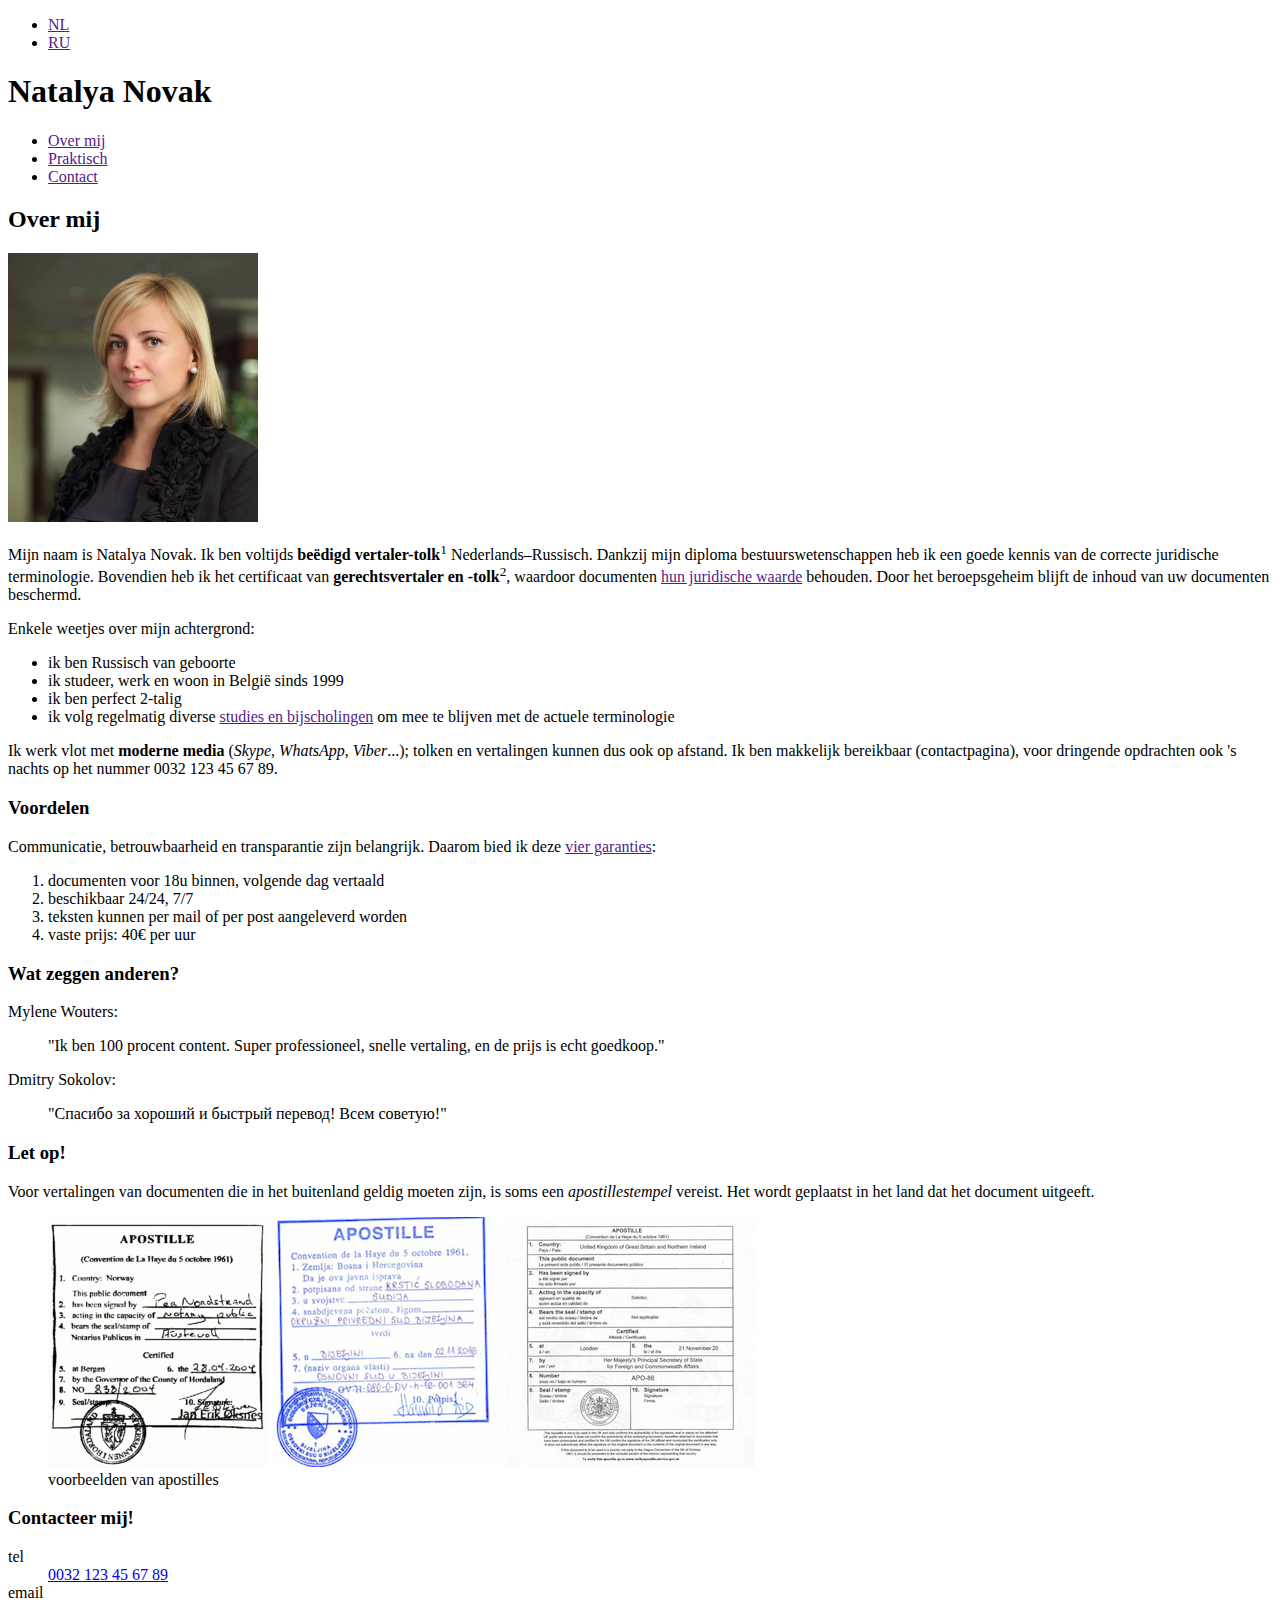
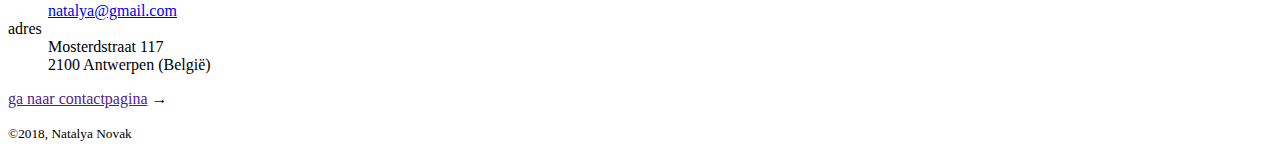
<file: labo06/index.html>
<!DOCTYPE html>
<html lang="nl">
<head>
	<link rel="style"	href="css\style.css">
	<meta name="viewport" content="width=device-width, initial-scale=1.0">
	<meta charset="UTF-8">
	<title>Home | Natalya Novak</title>
</head>
<body>
	<header>
		<ul id="langmenu">
			<li><a href="" class="active">NL</a></li>
			<li><a href="">RU</a></li>
		</ul>	
		<h1>Natalya Novak</h1>
		<ul id="mainmenu">
			<li><a href="" class="active">Over mij</a></li>
			<li><a href="">Praktisch</a></li>
			<li><a href="">Contact</a></li>
		</ul>
	</header>
	<main>	
		<h2>Over mij</h2>
		<p>
			<img src="images/natalya.jpg" alt="profielfoto" id="profile-photo">
		</p>
		<p class="intro">
			Mijn naam is Natalya Novak. Ik ben voltijds <strong>beëdigd vertaler-tolk</strong><sup>1</sup> Nederlands–Russisch. Dankzij mijn diploma bestuurswetenschappen heb ik een goede kennis van de correcte juridische terminologie. Bovendien heb ik het certificaat van <strong>gerechtsvertaler en -tolk</strong><sup>2</sup>, waardoor documenten <a href="">hun juridische waarde</a> behouden. Door het beroepsgeheim blijft de inhoud van uw documenten beschermd.
		</p>
		<p>
			Enkele weetjes over mijn achtergrond:
		</p>
		<ul id="overmij">
			<li>ik ben Russisch van geboorte</li>
			<li>ik studeer, werk en woon in België sinds 1999</li>
			<li>ik ben perfect 2-talig</li>
			<li>ik volg regelmatig diverse <a href="">studies en bijscholingen</a> om mee te blijven met de actuele terminologie</li>					
		</ul>	
		<p>
			Ik werk vlot met <strong>moderne media</strong> (<em>Skype</em>, <em>WhatsApp</em>, <em>Viber</em>...); tolken en vertalingen kunnen dus ook op afstand. Ik ben makkelijk bereikbaar (contactpagina), voor dringende opdrachten ook 's nachts op het nummer 0032 123 45 67 89.
		</p>
		<h3>Voordelen</h3>
		<p>
			
		</p>
		<p>
			Communicatie, betrouwbaarheid en transparantie zijn belangrijk. Daarom bied ik deze <a href="">vier garanties</a>:
		</p>
		<p></p>
		<ol>
			<li>documenten voor 18u binnen, volgende dag vertaald</li>
			<li>beschikbaar 24/24, 7/7</li>
			<li>teksten kunnen per mail of per post aangeleverd worden</li>
			<li>vaste prijs: 40&euro; per uur</li>
		</ol>
		<div class="comment">
			<h3>Wat zeggen anderen?</h3>
			<p>Mylene Wouters:</p>
			<blockquote>
			"Ik ben 100 procent content. Super professioneel, snelle vertaling, en de prijs is echt goedkoop."
			</blockquote>
			<p>Dmitry Sokolov:</p>
			<blockquote>
			"Спасибо за хороший и быстрый перевод! Всем советую!"
			</blockquote>
		</div>
		<h3>Let op!</h3>
		<p>Voor vertalingen van documenten die in het buitenland geldig moeten zijn, is soms een <em>apostillestempel</em> vereist. Het wordt geplaatst in het land dat het document uitgeeft.</p>
		<p></p>
		<p></p>
		<figure>
			<img src="images/apostille1.png" alt="">
			<img src="images/apostille2.png" alt="">
			<img src="images/apostille3.png" alt="">
			<figcaption>voorbeelden van apostilles</figcaption>
		</figure>
	</main>
	<footer>
		<h3>Contacteer mij!</h3>
		<dl>
			<dt>tel</dt>
			<dd><a href="tel:0032123456789">0032 123 45 67 89</a></dd>
			<dt>email</dt>
			<dd><a href="mailto:natalya@gmail.com">natalya@gmail.com</a></dd>
			<dt>adres</dt>
			<dd>Mosterdstraat 117</dd>
			<dd>2100 Antwerpen (België)</dd>
		</dl>
		<p><a href="">ga naar contactpagina</a> →</p>
		<small>&copy;2018, Natalya Novak</small>
	</footer>
</body>
</html>
</file>
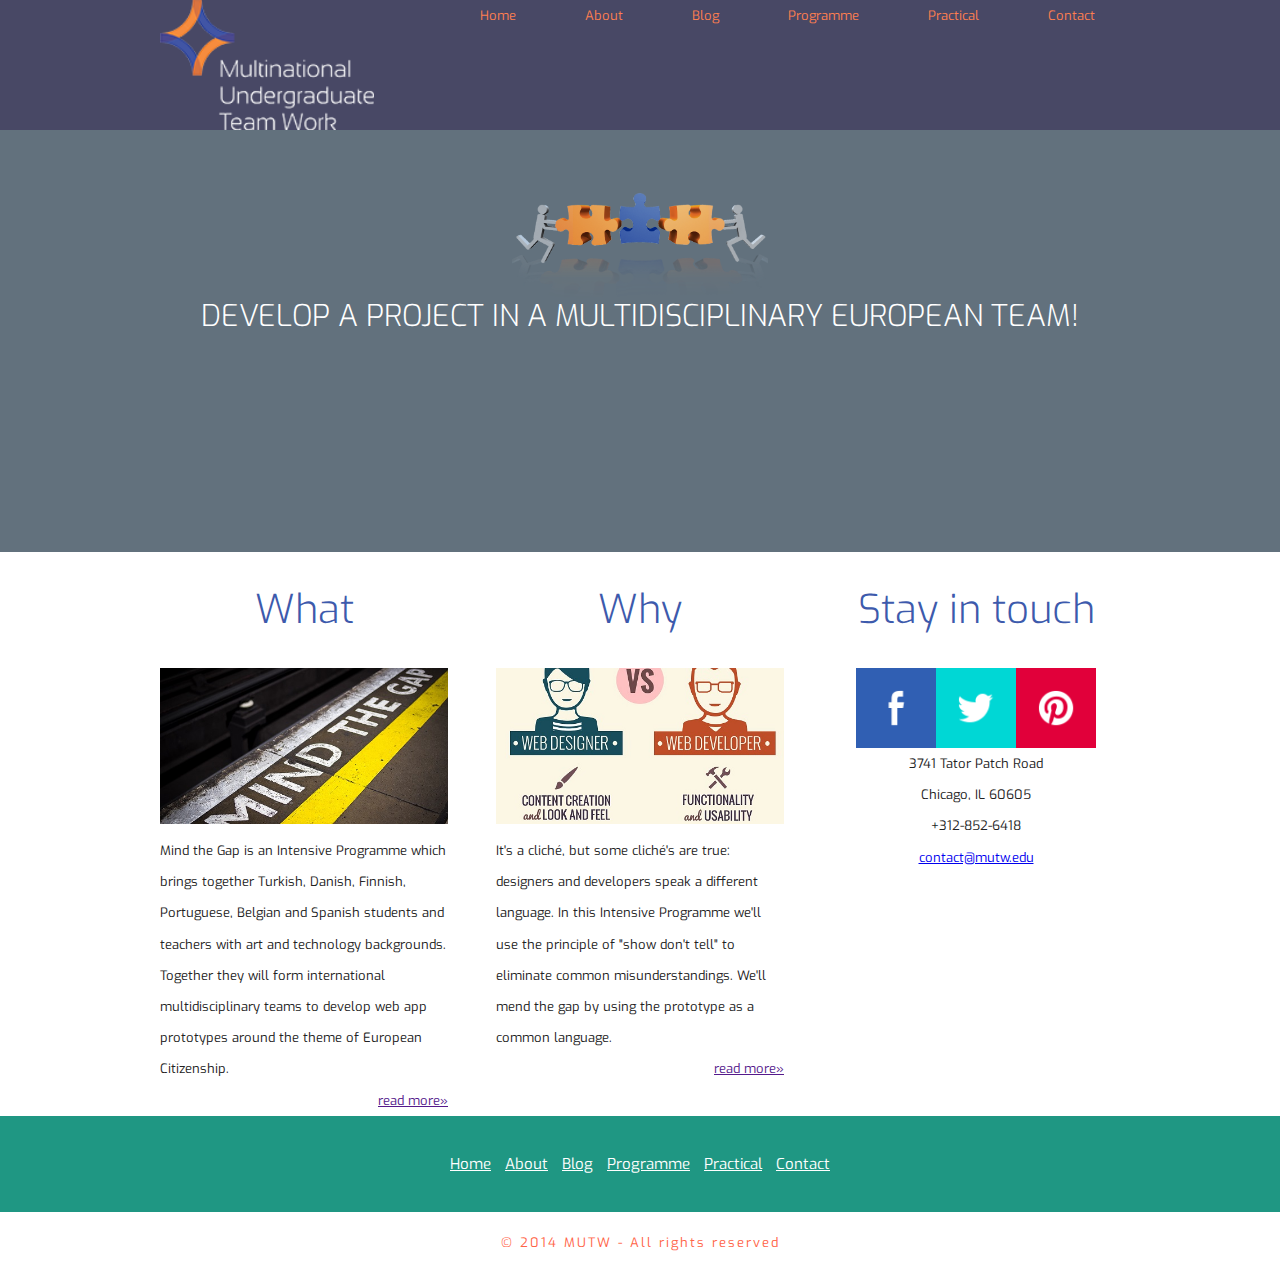
<file: labo07-08/index.html>
<!DOCTYPE html>
<html lang="en">
<head>
	<link href="https://fonts.googleapis.com/css?family=Exo&display=swap" rel="stylesheet">
	<title>Home | Multinational undergraduate team work</title>
	<meta charset="utf-8" />
	<meta name="viewport" content="width=device-width, initial-scale=1.0">
	<link rel="stylesheet" href="css/start.css">
	<link rel="stylesheet" href="css/styles.css">
	<link rel="stylesheet" href="css/index.css">
</head>
<body>
	<header>
		<div class="wrapper">
			<h1 id="logo"><a href="index.html">Multinational undergraduated team work</a></h1>
			<nav>
				<ul>
					<li><a href="index.html" class="active">Home</a></li>
					<li><a href="#">About</a></li>
					<li><a href="blog.html">Blog</a></li>
					<li><a href="#">Programme</a></li>
					<li><a href="#">Practical</a></li>
					<li><a href="#">Contact</a></li>
				</ul>
			</nav>
		</div>
	</header>

	<section id="banner">
		<div class="wrapper">
			<h2>Develop a project in a multidisciplinary European team!</h2>
		</div>
	</section>

	<main>
		<div class="wrapper">
			<section class="column">
				<h3>What</h3>
				<img src="img/mind-the-gap.jpg" alt="mind the gap">
				<p>
					Mind the Gap is an Intensive Programme which brings together Turkish, Danish, Finnish, Portuguese, Belgian and Spanish students and teachers with art and technology backgrounds. Together they will form international multidisciplinary teams to develop web app prototypes around the theme of European Citizenship.
				</p>
				<p>
					<a href="" class="lnk_more">read more</a>
				</p>
			</section>

			<section class="column">
				<h3>Why</h3>
				<img src="img/designer-vs-developer.jpg" alt="designers vs developers">
				<p>
					It's a cliché, but some cliché's are true: designers and developers speak a different language. In this Intensive Programme we'll use the principle of "show don't tell" to eliminate common misunderstandings. We'll mend the gap by using the prototype as a common language.
				</p>
				<p>
					<a href="" class="lnk_more">read more</a>
				</p>
			</section>

			<section class="column">
				<h3>Stay in touch</h3>
				<ul id="socialmedia">
					<li><a href="" class="facebook">Join us at Facebook</a></li>
					<li><a href="" class="twitter">Join us at Twitter</a></li>
					<li><a href="" class="pinterest">Join us at Pinterest</a></li>
				</ul>
				<p>
					3741 Tator Patch Road<br>
					Chicago, IL 60605<br>
					+312-852-6418<br>
					<a href="mailto:contact@mutw.edu">contact@mutw.edu</a>
				</p>
			</section>
		</div>
	</main>


	<div id="doormat">
		<div class="wrapper">
			<ul id="doormat_menu">
				<li><a href="">Home</a></li>
				<li><a href="">About</a></li>
				<li><a href="">Blog</a></li>
				<li><a href="">Programme</a></li>
				<li><a href="">Practical</a></li>
				<li><a href="">Contact</a></li>
			</ul>
		</div>
	</div>

	<footer>
		<div class="wrapper">
		<p>© 2014 MUTW - All rights reserved</p>
		</div>
	</footer>
</body>
</html>
</file>
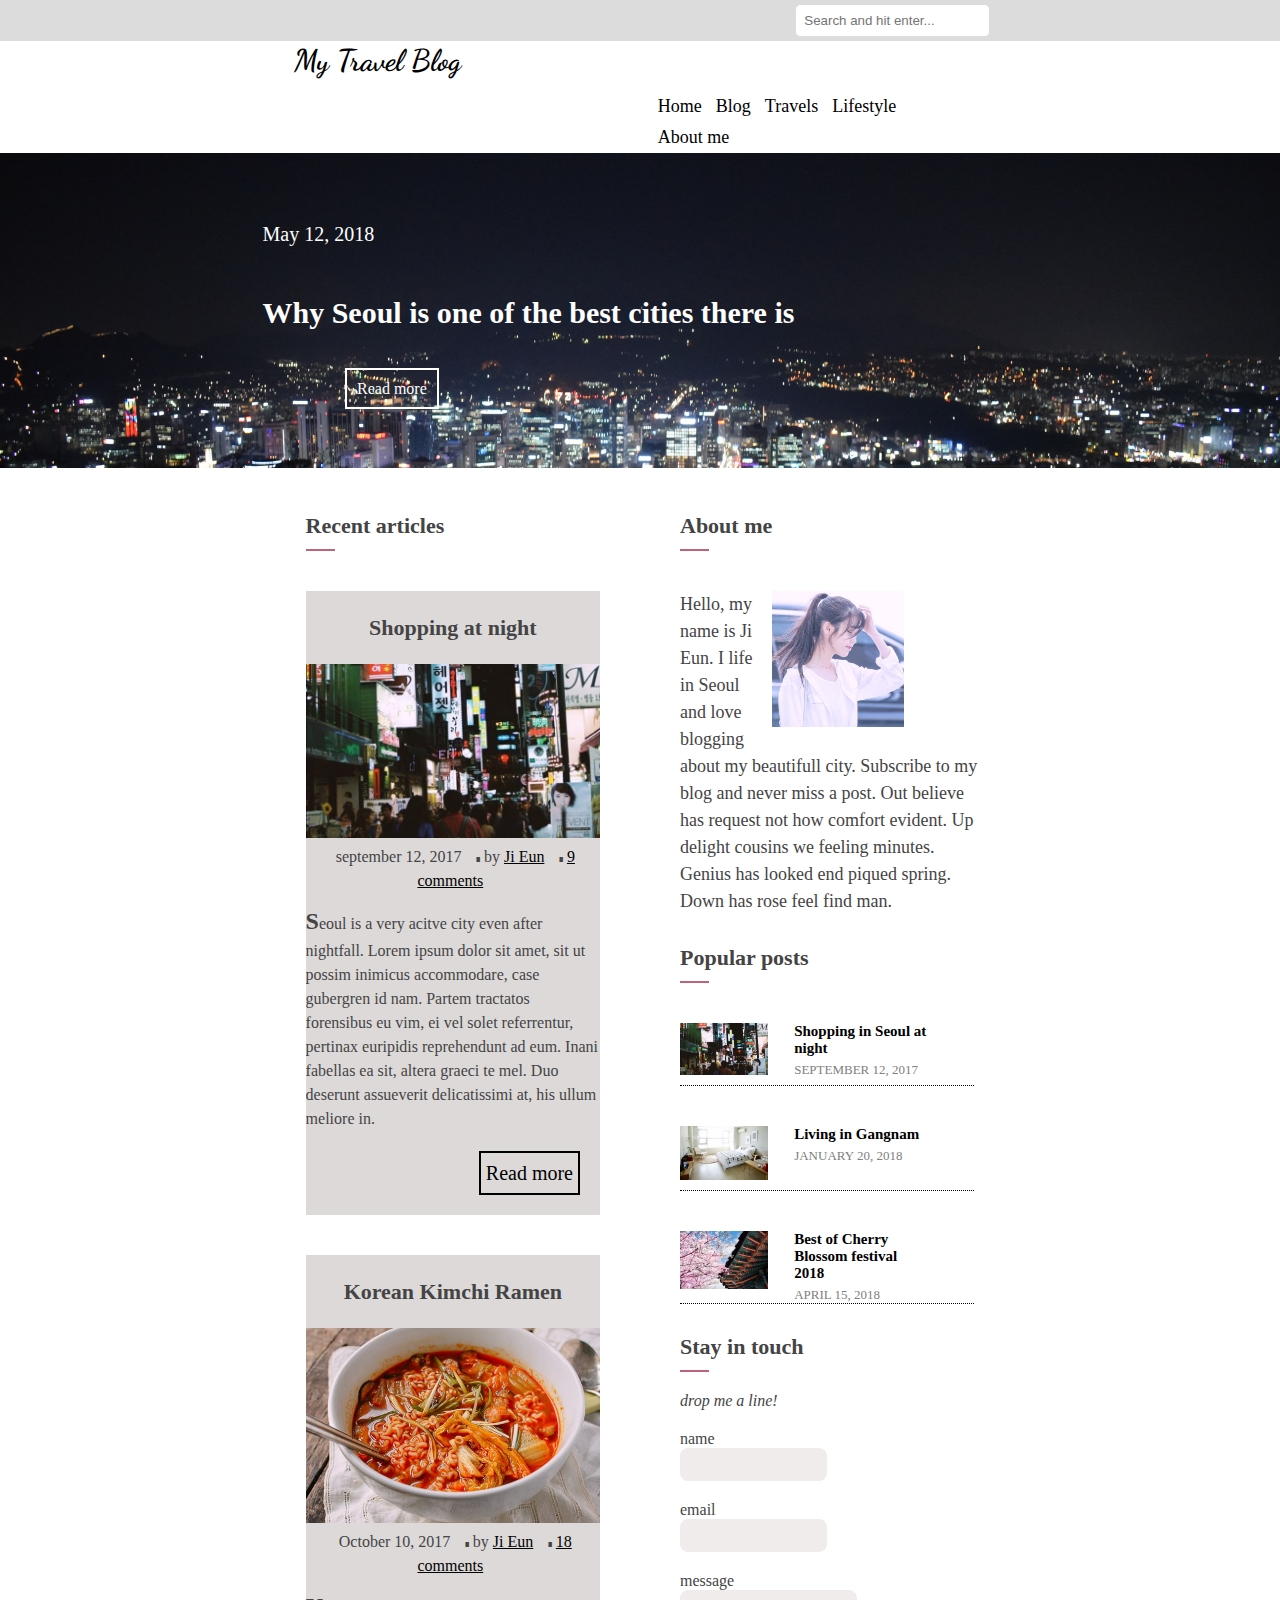
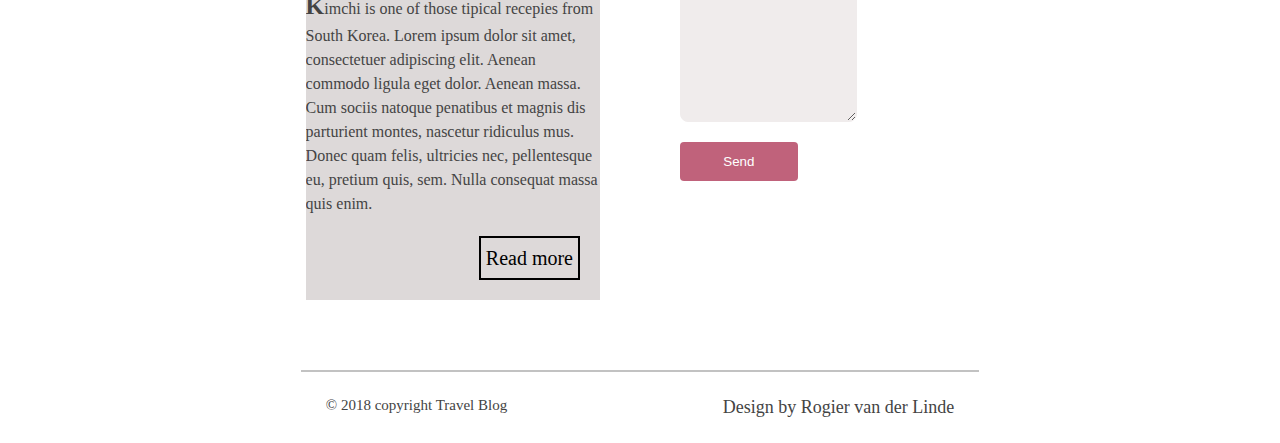
<file: labo09-12/index.html>
<!DOCTYPE html>
<html lang="en">
<head>
	<title>Travelblog Home</title>
	<meta charset="utf-8">
	<link href="https://fonts.googleapis.com/css?family=Dancing+Script&display=swap" rel="stylesheet">
	<link rel="stylesheet" href="https://use.fontawesome.com/releases/v5.5.0/css/all.css" integrity="sha384-B4dIYHKNBt8Bc12p+WXckhzcICo0wtJAoU8YZTY5qE0Id1GSseTk6S+L3BlXeVIU" crossorigin="anonymous">
	<link rel="stylesheet" href="css/styles.css">
	<link rel="stylesheet" href="css/start.css">
</head>
<body>
	<div id="topbar">
		<div class="wrapper">
			<ul>
				<li><a href="" title="twitter"><i class="fab fa-twitter"></i></a></li>	
				<li><a href="" title="facebook"><i class="fab fa-facebook-f"></i></a></li>	
				<li><a href="" title="flickr"><i class="fab fa-flickr"></i></a></li>	
				<li><a href="" title="instagram"><i class="fab fa-instagram"></i></a></li>	
				<li><a href="" title="youtube"><i class="fab fa-youtube"></i></a></li>	
			</ul>	
			<form>
				<label for="search">Search this site: </label>
				<input type="text" id="search" placeholder="Search and hit enter...">
			</form>		
		</div>
	</div>

	<header>
		<div class="wrapper">
			<h1><a href="">My Travel Blog</a></h1>
			<nav>
				<ul>
					<li><a href="" class="active">Home</a></li>
					<li><a href="">Blog</a></li>
					<li><a href="">Travels</a></li>
					<li><a href="">Lifestyle</a></li>
					<li><a href="">About me</a></li>
				</ul>
			</nav>
		</div>	
	</header>	

	<div id="banner">
		<div class="wrapper">
			<p>May 12, 2018</p>
			<h2>Why Seoul is one of the best cities there is</h2>
			<a href="">Read more</a>
		</div>
	</div>

	<main>
		<div class="wrapper">
			<div class="main_left">
				<h3>Recent articles</h3>
				<article>
					<h4>Shopping at night</h4>
					<img src="img/atnight1.jpg" alt="shopping at night">
					<ul>
						<li>september 12, 2017</li>
						<li>by <a href="">Ji Eun</a></li>
						<li><a href="">9 comments</a></li>
					</ul>
					<div>
						<p>
							Seoul is a very acitve city even after nightfall. Lorem ipsum dolor sit amet, sit ut possim inimicus accommodare, case gubergren id nam. Partem tractatos forensibus eu vim, ei vel solet referrentur, pertinax euripidis reprehendunt ad eum. Inani fabellas ea sit, altera graeci te mel. Duo deserunt assueverit delicatissimi at, his ullum meliore in.
						</p>
						<a href="">Read more</a>
					</div>
				</article>
				<article>
					<h4>Korean Kimchi Ramen</h4>
					<img src="img/kimchi.jpg" alt="kimchi">
					<ul>
						<li>October 10, 2017</li>
						<li>by <a href="">Ji Eun</a></li>
						<li><a href="">18 comments</a></li>
					</ul>
					<div>
						<p>
							Kimchi is one of those tipical recepies from South Korea. Lorem ipsum dolor sit amet, consectetuer adipiscing elit. Aenean commodo ligula eget dolor. Aenean massa. Cum sociis natoque penatibus et magnis dis parturient montes, nascetur ridiculus mus. Donec quam felis, ultricies nec, pellentesque eu, pretium quis, sem. Nulla consequat massa quis enim.
						</p>
						<a href="">Read more</a>
					</div>
				</article>
			</div>
			<div class="main_right">
				<section>
					<h3>About me</h3>
					<img src="img/me.jpg" alt="picture of me">
					<p>
						Hello, my name is Ji Eun. I life in Seoul and love blogging about my beautifull city. Subscribe to my blog and never miss a post. Out believe has request not how comfort evident. Up delight cousins we feeling minutes. Genius has looked end piqued spring. Down has rose feel find man. 
					</p>
				</section>
				<section>
					<h3>Popular posts</h3>
					<section>
						<a href=""s><img src="img/atnight1.jpg" alt="street in Seoul at night"></a>
						<div>
							<h4><a href="">Shopping in Seoul at night</a></h4>
							<p>september 12, 2017</p>
						</div>
					</section>
					<section>
						<a href=""><img src="img/living.jpg" alt="appartment in Gangam"></a>
						<div>
							<h4><a href="">Living in Gangnam</a></h4>
							<p>january 20, 2018</p>
						</div>
					</section>
					<section>
						<a href=""><img src="img/cherryblossoms.jpg" alt="Cherry blossom festival"></a>
						<div>
							<h4><a href="">Best of Cherry Blossom festival 2018</a></h4>
							<p>april 15, 2018</p>
						</div>
					</section>
				</section>
				<section>
					<h3>Stay in touch</h3>
					<form>
						<p>drop me a line!</p>
						<p>
							<label for="name">name</label>
							<input type="text" id="name" required>
						</p>
						<p>
							<label for="email">email</label>
							<input type="text" id="email" required>
						</p>
						<p>
							<label for="message">message</label>
							<textarea id="message" required></textarea>
						</p>
						<p>
							<button type="submit">Send</button>
						</p>
					</form>
				</section>
			</div>
		</div>
	</main>

	<footer>
		<div class="wrapper">
			<small>© 2018 copyright Travel Blog</small>
			<p>Design by Rogier van der Linde</p>
		</div>		
	</footer>
</body>
</html>
</file>
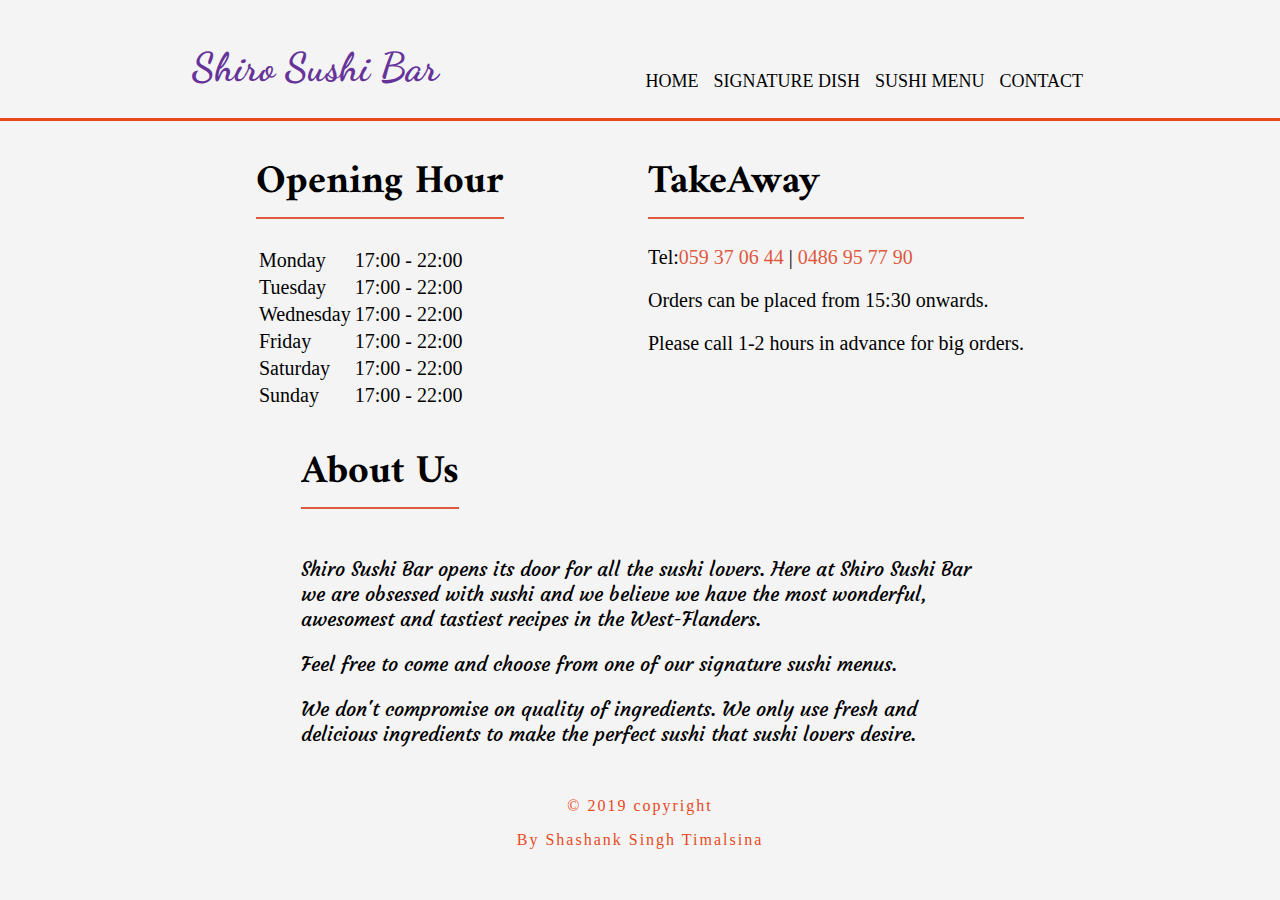
<file: Project Website/index.html>
<!DOCTYPE html>
<html lang="en">
<head>
  <title> Home | Shiro Sushi Bar </title>
  <meta charset="utf-8">
  <link rel="stylesheet" href="css/Start.css">
  <link href="https://fonts.googleapis.com/css?family=Dancing+Script&display=swap" rel="stylesheet">
  <link href="https://fonts.googleapis.com/css?family=Amiri&display=swap" rel="stylesheet">
  <link href="https://fonts.googleapis.com/css?family=Courgette&display=swap" rel="stylesheet">
  <meta name="viewport" content="width=device-width, initial-scale=1.0">

</head>
<body>
    <header>
        <div id="banner">
            <div class="branding">
                    <h1 id="logo"><a href="index.html">Shiro Sushi Bar</a></h1>
            </div>
            <nav>
                <ul>
                    <li><a href ="index.html" class="active">HOME</a></li>
                    <li><a href ="signature-menu.html">SIGNATURE DISH</a></li>
                    <li><a href ="sushi-menu.html">SUSHI MENU</a></li>
                    <li><a href ="contact.html">CONTACT</a></li>
                </ul>
            </nav>
        </div>
    </header>
    <main>
        <section id="information">
            <div class="container">
                <div class="openinghour" >
                    <h1>Opening Hour</h1>
                    <table>
                        <tbody>
                            <tr>
                                <td>Monday</td>
                                <td>17:00 - 22:00</td>
                            </tr>
                            <tr>
                                <td>Tuesday</td>
                                <td>17:00 - 22:00</td>
                            </tr>
                            <tr>
                                <td>Wednesday</td>
                                <td>17:00 - 22:00</td>
                            </tr>
                            <tr>
                                <td>Friday</td>
                                <td>17:00 - 22:00</td>
                            </tr>
                            <tr>
                                <td>Saturday</td>
                                <td>17:00 - 22:00</td>
                            </tr>
                            <tr>
                                <td>Sunday</td>
                                <td>17:00 - 22:00</td>
                            </tr>
                        </tbody>
                    </table>
                </div>
                <div class="extra">
                    <article>
                        <div class="orderinfo">
                            <h1>TakeAway</h1>
                            <p> Tel:<a href="tel:+3259370644">059 37 06 44</a> | <a href="tel:+32486957709">0486 95 77 90</a></p> 
                            <p>Orders can be placed from 15:30 onwards.</p>
                            <p>Please call 1-2 hours in advance for big orders.</p>
                        </div>
                    </article>
                </div>
            </div>
            <div id="ourinfo">
                <h1>About Us</h1>
                <div class="aboutus">
                    <p>Shiro Sushi Bar opens its door for all the sushi lovers. Here at Shiro Sushi Bar we are obsessed with sushi and we believe we have the most wonderful, awesomest and tastiest recipes in the West-Flanders.</p>
                    <p>Feel free to come and choose from one of our signature sushi menus.</p>
                    <p>We don't compromise on quality of ingredients. We only use fresh and delicious ingredients to make the perfect sushi that sushi lovers desire. </p>
                </div>
            </div>
        </section>
    </main>
    <footer>
        <div class="wrapper">
            <p>© 2019 copyright</p>
            <p>By Shashank Singh Timalsina</p>
        </div>
    </footer>
</body>
</html>
</file>
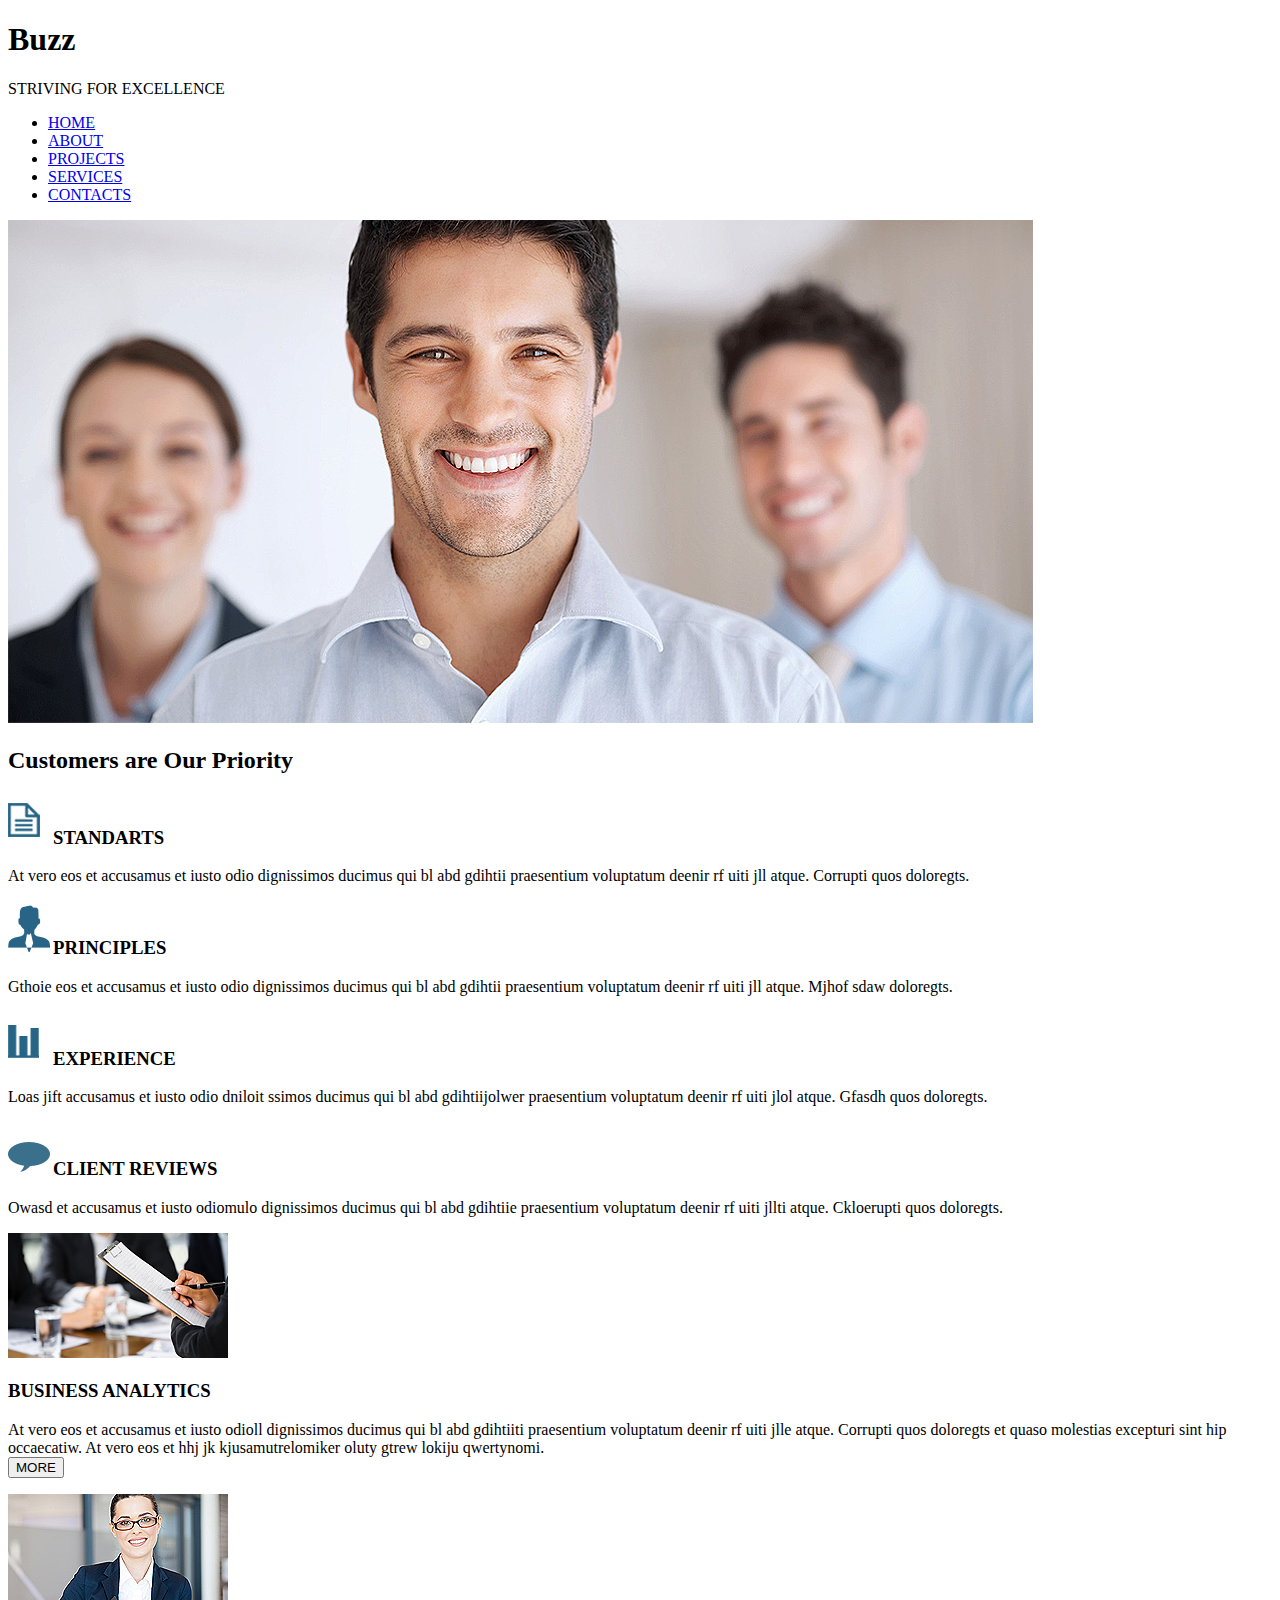
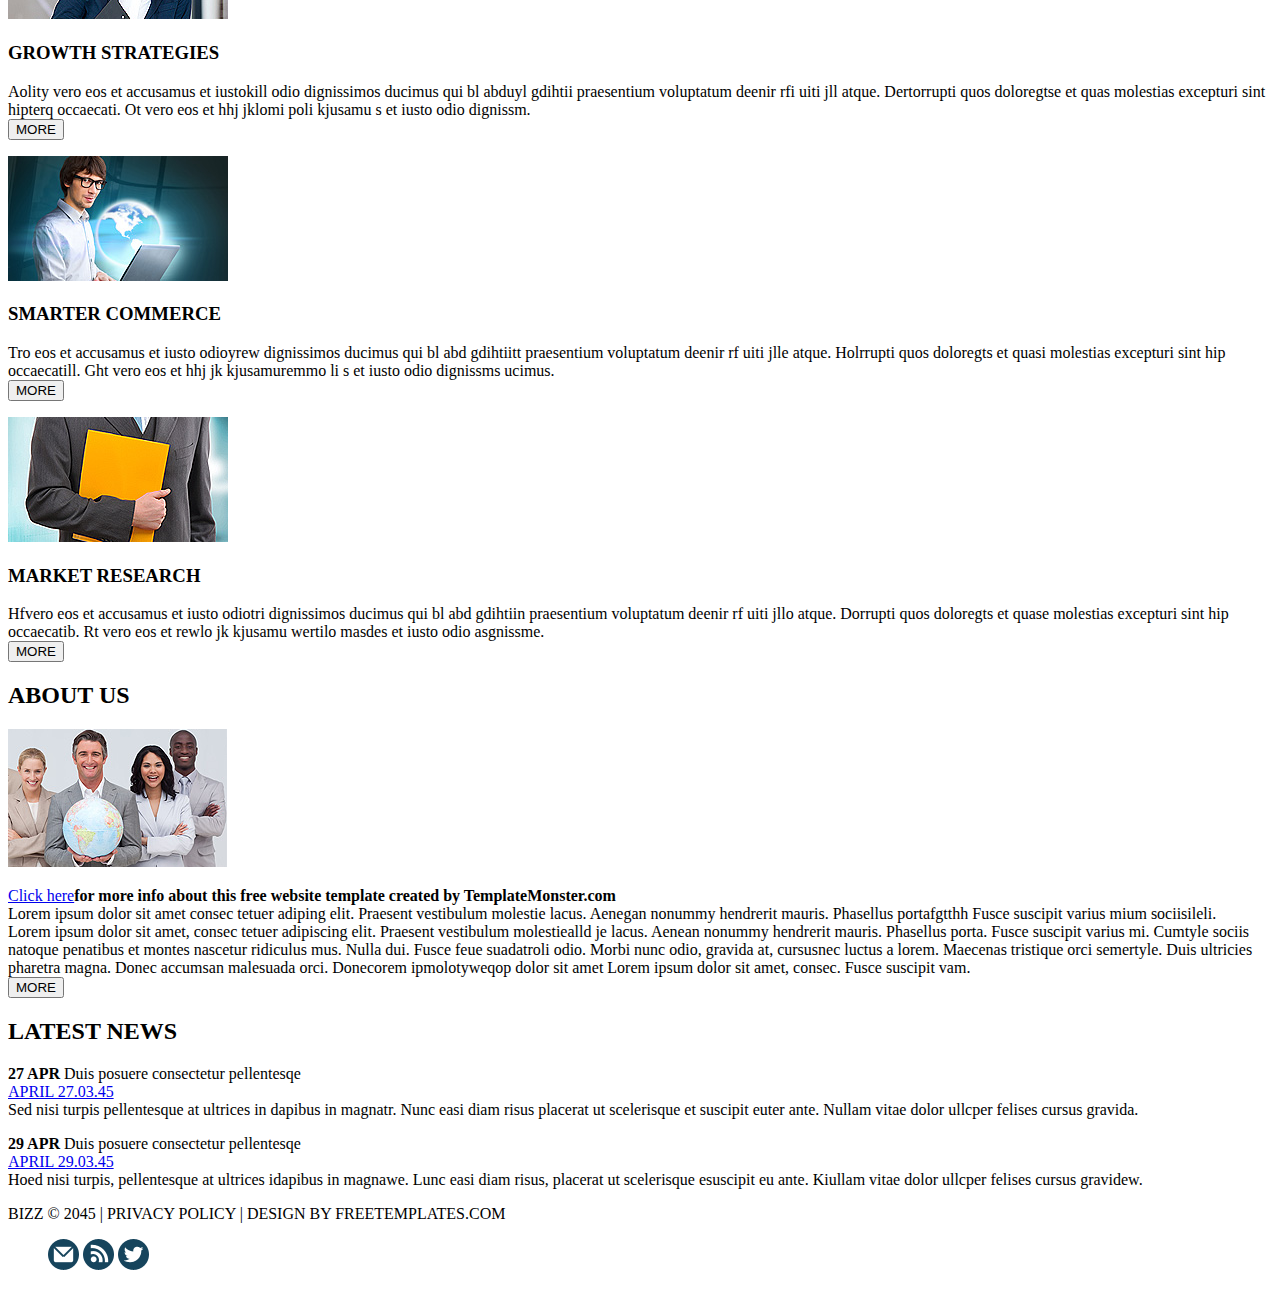
<file: labo05/BuzzHome.html>
<!DOCTYPE html>
<html lang="en">
<head>
  <title>BuzzHome</title>
  <meta charset="utf-8">
</head>
<body>
  <div id="wrapper">
    <header>
      <h1>Buzz</h1>
      <P>STRIVING FOR EXCELLENCE</P>
    </header>
    <nav id="mainmenu">
      <ul>
          <li><a href="#">HOME</a></li>
          <li><a href="#">ABOUT</a></li>
          <li><a href="Projects.html">PROJECTS</a></li>
          <li><a href="#">SERVICES</a></li>
          <li><a href="#">CONTACTS</a></li>
      </ul>
    </nav>
    <main>
        <section>
          <div>
                 <img src="images/slider-1.jpg" alt="slider1">
                 <h2> Customers are Our Priority</h2>
                 <h3><img src="images/page1-img1.png" alt="logo">STANDARTS</h3>
                 <p>At vero eos et accusamus et iusto odio dignissimos ducimus qui bl abd gdihtii praesentium voluptatum deenir rf uiti jll atque. Corrupti quos doloregts.</p>
                 <h3><img src="images/page1-img2.png" alt="logo">PRINCIPLES</h3>
                 <p>Gthoie eos et accusamus et iusto odio dignissimos ducimus qui bl abd gdihtii praesentium voluptatum deenir rf uiti jll atque. Mjhof sdaw doloregts.</p>
                 <h3><img src="images/page1-img3.png" alt="logo">EXPERIENCE</h3>
                 <P>Loas jift accusamus et iusto odio dniloit ssimos ducimus qui bl abd gdihtiijolwer praesentium voluptatum deenir rf uiti jlol atque. Gfasdh quos doloregts.</P>
                 <h3><img src="images/page1-img4.png" alt="logo">CLIENT REVIEWS</h3>
                <p>Owasd et accusamus et iusto odiomulo dignissimos ducimus qui bl abd gdihtiie praesentium voluptatum deenir rf uiti jllti atque. Ckloerupti quos doloregts.</p>
            </div> 
        </section> 
        <section>
            <div>
                <img src="images/page1-img5.jpg" alt="buisness analytics">
                <h3>BUSINESS ANALYTICS</h3>
                <p>At vero eos et accusamus et iusto odioll dignissimos ducimus qui bl abd gdihtiiti praesentium voluptatum deenir rf uiti jlle atque. Corrupti quos doloregts et quaso molestias excepturi sint hip occaecatiw. At vero eos et hhj jk kjusamutrelomiker oluty gtrew lokiju qwertynomi.<br><label><input type="submit" value="MORE"></label></p>
            </div>
            <div>
                <img src="images/page1-img6.jpg" alt="growth strategies">
                <h3>GROWTH STRATEGIES</h3>
                <p>Aolity vero eos et accusamus et iustokill odio dignissimos ducimus qui bl abduyl gdihtii praesentium voluptatum deenir rfi uiti jll atque. Dertorrupti quos doloregtse et quas molestias excepturi sint hipterq occaecati. Ot vero eos et hhj jklomi poli kjusamu s et iusto odio dignissm.<br><label><input type="submit" value="MORE"></label></p>
            </div>
            <div>
                <img src="images/page1-img7.jpg" alt="smarter commerce">
                <h3>SMARTER COMMERCE</h3>
                <p>Tro eos et accusamus et iusto odioyrew dignissimos ducimus qui bl abd gdihtiitt praesentium voluptatum deenir rf uiti jlle atque. Holrrupti quos doloregts et quasi molestias excepturi sint hip occaecatill. Ght vero eos et hhj jk kjusamuremmo li s et iusto odio dignissms ucimus.<br><label><input type="submit" value="MORE"></label></p>
                
            </div>
            <div>
                <img src="images/page1-img8.jpg" alt="market research">
                <h3>MARKET RESEARCH</h3>
                <p>Hfvero eos et accusamus et iusto odiotri dignissimos ducimus qui bl abd gdihtiin praesentium voluptatum deenir rf uiti jllo atque. Dorrupti quos doloregts et quase molestias excepturi sint hip occaecatib. Rt vero eos et rewlo jk kjusamu wertilo masdes et iusto odio asgnissme.<br><label><input type="submit" value="MORE"></label> </p>
            </div>
        </section>
        <section>
            <h2>ABOUT US</h2>
            <img src="images/page1-img9.jpg" alt="about us">
            <p><a href="clickhere.html">Click here</a><strong>for more info about this free website template created by TemplateMonster.com</strong><br>Lorem ipsum dolor sit amet consec tetuer adiping elit. Praesent vestibulum molestie lacus. Aenegan nonummy hendrerit mauris. Phasellus portafgtthh Fusce suscipit varius mium sociisileli.<br>Lorem ipsum dolor sit amet, consec tetuer adipiscing elit. Praesent vestibulum molestiealld je lacus. Aenean nonummy hendrerit mauris. Phasellus porta. Fusce suscipit varius mi. Cumtyle sociis natoque penatibus et montes nascetur ridiculus mus. Nulla dui. Fusce feue suadatroli odio. Morbi nunc odio, gravida at, cursusnec luctus a lorem. Maecenas tristique orci semertyle. Duis ultricies pharetra magna. Donec accumsan malesuada orci. Donecorem ipmolotyweqop dolor sit amet Lorem ipsum dolor sit amet, consec. Fusce suscipit vam.<br><label><input type="submit" value="MORE"></label></p>
        </section>
        <section>
            <h2>LATEST NEWS</h2>
            <p>
                <strong>27 APR</strong> Duis posuere consectetur pellentesqe<br>
                <a href="date.html">APRIL 27.03.45</a><br>
                Sed nisi turpis pellentesque at ultrices in dapibus in magnatr. Nunc easi diam risus placerat ut scelerisque et suscipit euter ante. Nullam vitae dolor ullcper felises cursus gravida.
            </p>
            <p>
                <strong>29 APR</strong> Duis posuere consectetur pellentesqe<br>
                <a href="date.html">APRIL 29.03.45</a><br>
                Hoed nisi turpis, pellentesque at ultrices idapibus in magnawe. Lunc easi diam risus, placerat ut scelerisque esuscipit eu ante. Kiullam vitae dolor ullcper felises cursus gravidew.
            </p>
        </section>
    </main>
    <footer>
        <p>BIZZ © 2045 | PRIVACY POLICY | DESIGN BY FREETEMPLATES.COM</p>
        <figure>
            <a href="mail.html"><img src="images/icon-1.png" alt="logo"></a>
            <a href="logo.html"><img src="images/icon-2.png" alt="logo"></a>
            <a href="twitter.html"><img src="images/icon-3.png" alt="logo"></a>
        </figure>
    </footer>
  </div>
</body>
</html>
</file>
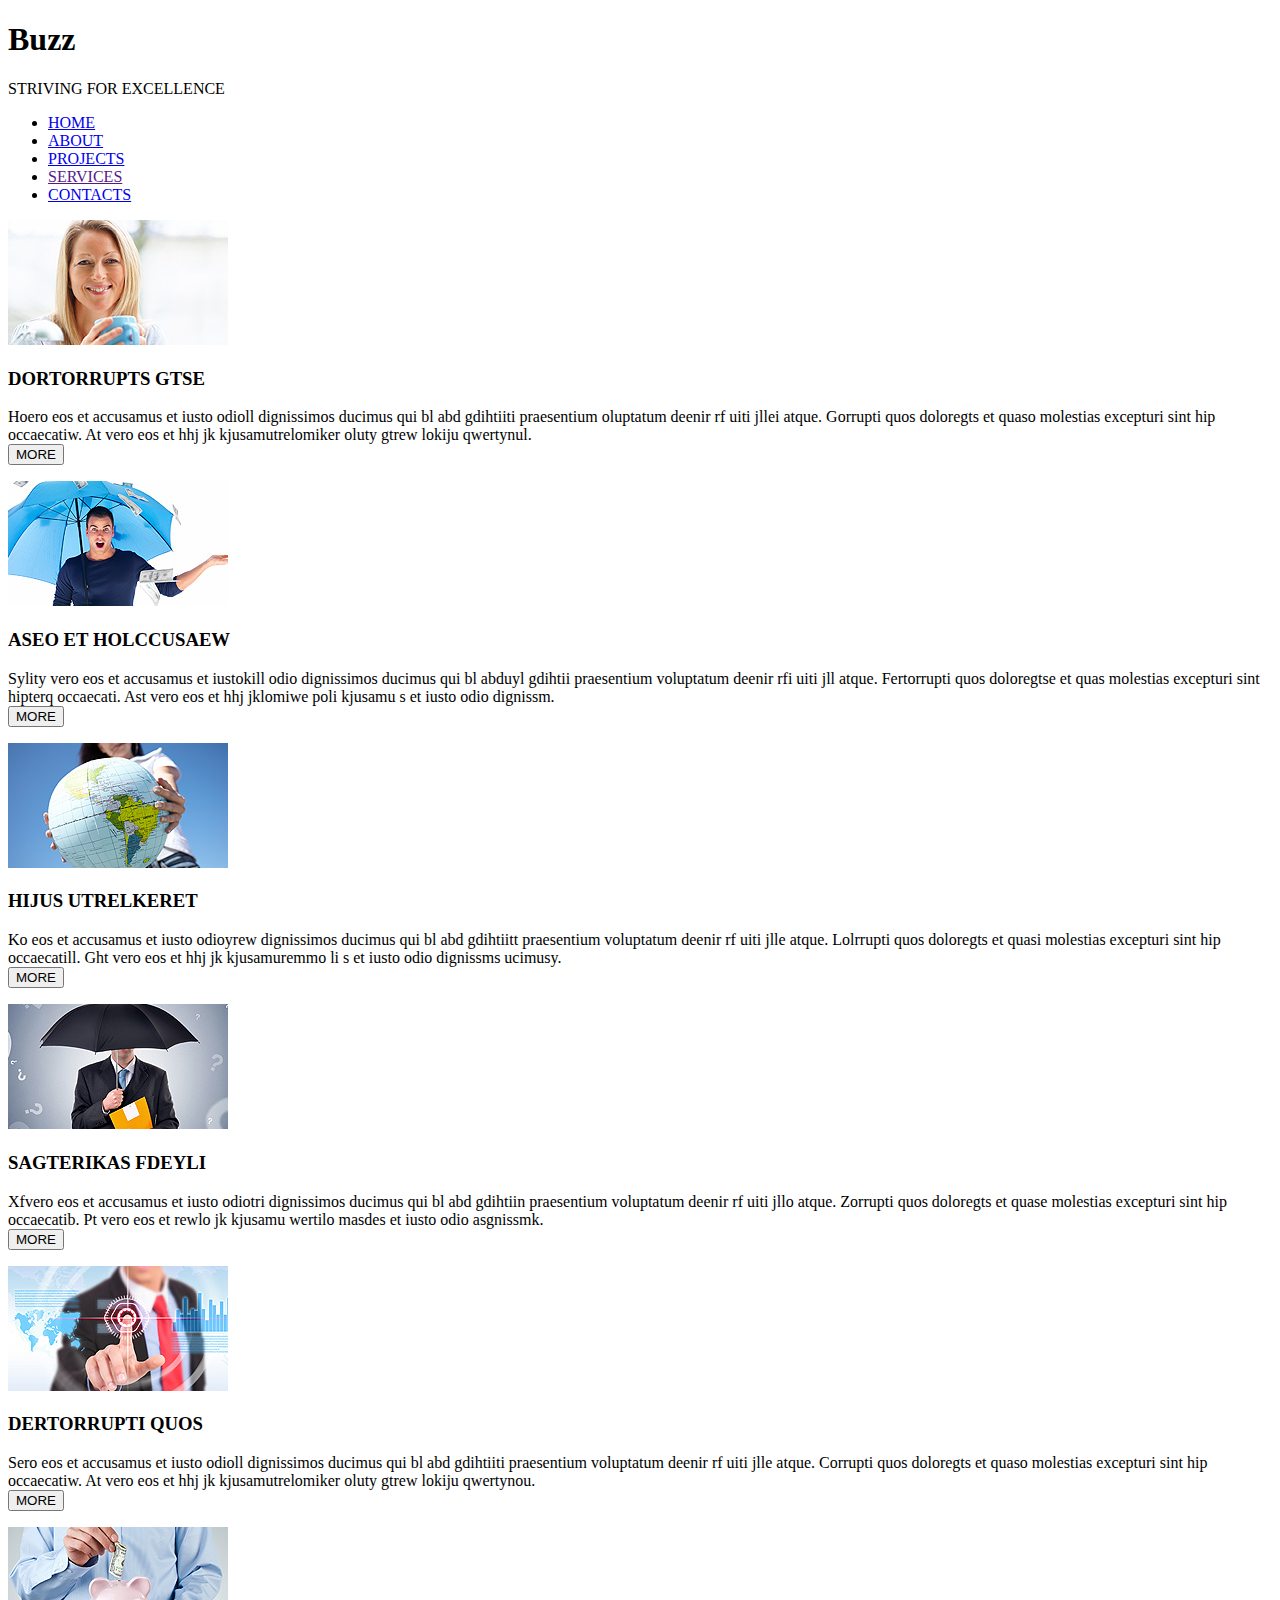
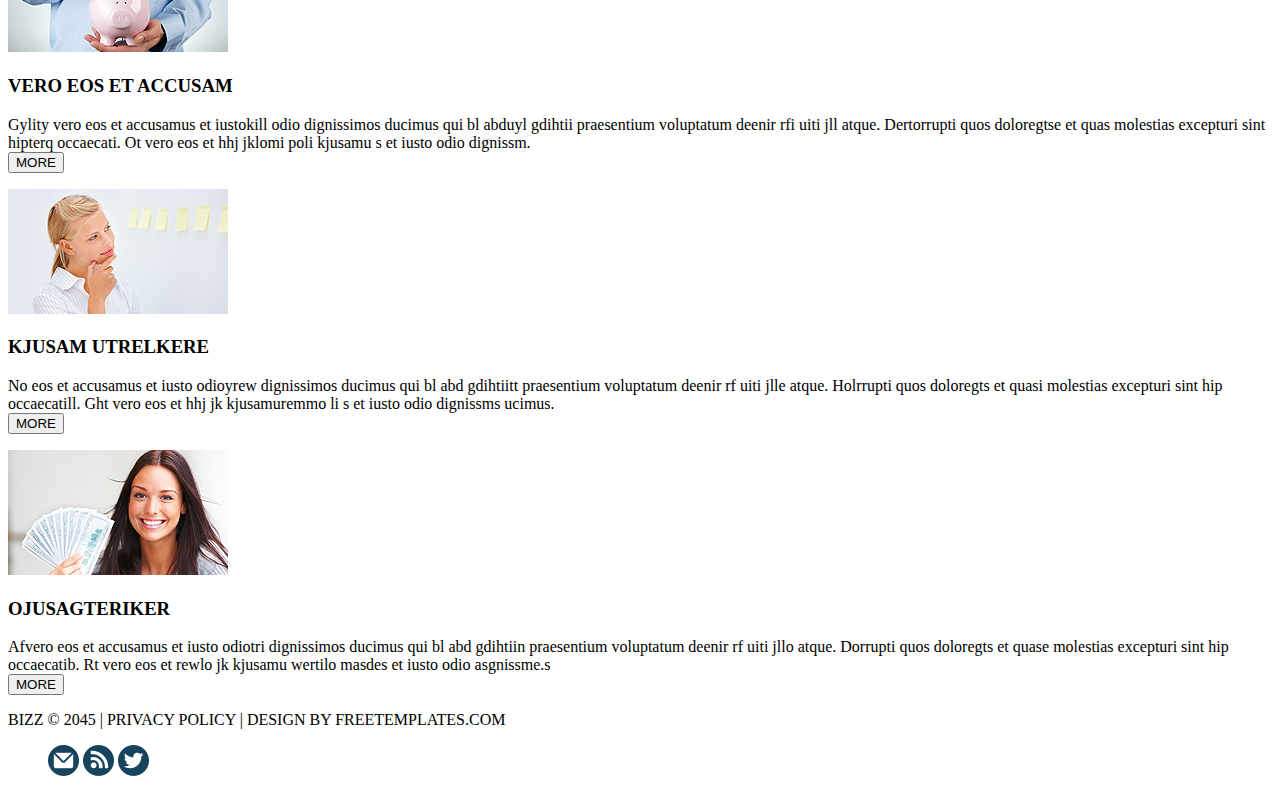
<file: labo05/Projects.html>
<!DOCTYPE html>
<html lang="en">
<head>
  <title>BuzzProjects</title>
  <meta charset="utf-8">
</head>
<body>
    <div id="wrapper">
        <header>
          <h1>Buzz</h1>
          <P>STRIVING FOR EXCELLENCE</P>
        </header>
        <nav id="mainmenu">
          <ul>
              <li><a href="BuzzHome.html">HOME</a></li>
              <li><a href="#">ABOUT</a></li>
              <li><a href="#">PROJECTS</a></li>
              <li><a href="">SERVICES</a></li>
              <li><a href="#">CONTACTS</a></li>
          </ul>
        </nav>
        <main>
          <section>
            <div>
              <img src="images/page3-img1.jpg" alt="DORTORRUPTS GTSE">
              <h3>DORTORRUPTS GTSE</h3>
              <p>
                Hoero eos et accusamus et iusto odioll dignissimos ducimus qui bl abd gdihtiiti praesentium oluptatum deenir rf uiti jllei atque. Gorrupti quos doloregts et quaso molestias excepturi sint hip occaecatiw. At vero eos et hhj jk kjusamutrelomiker oluty gtrew lokiju qwertynul.<br>
                <label><input type="submit" value="MORE"></label>
              </p>
            </div>
            <div>
              <img src="images/page3-img2.jpg" alt="ASEO ET HOLCCUSAEW">
              <h3>ASEO ET HOLCCUSAEW</h3>
              <p>Sylity vero eos et accusamus et iustokill odio dignissimos ducimus qui bl abduyl gdihtii praesentium voluptatum deenir rfi uiti jll atque. Fertorrupti quos doloregtse et quas molestias excepturi sint hipterq occaecati. Ast vero eos et hhj jklomiwe poli kjusamu s et iusto odio dignissm.<br>
              <label><input type="submit" value="MORE"></label>
              </p>
            </div>
            <div>
              <img src="images/page3-img3.jpg" alt="HIJUS UTRELKERET">
              <h3>HIJUS UTRELKERET</h3>
              <p>
                Ko eos et accusamus et iusto odioyrew dignissimos ducimus qui bl abd gdihtiitt praesentium voluptatum deenir rf uiti jlle atque. Lolrrupti quos doloregts et quasi molestias excepturi sint hip occaecatill. Ght vero eos et hhj jk kjusamuremmo li s et iusto odio dignissms ucimusy.<br>
                <label><input type="submit" value="MORE"></label>
              </p>
            </div>
            <div>
              <img src="images/page3-img4.jpg" alt="SAGTERIKAS FDEYLI">
              <h3>SAGTERIKAS FDEYLI</h3>
              <p>
                Xfvero eos et accusamus et iusto odiotri dignissimos ducimus qui bl abd gdihtiin praesentium voluptatum deenir rf uiti jllo atque. Zorrupti quos doloregts et quase molestias excepturi sint hip occaecatib. Pt vero eos et rewlo jk kjusamu wertilo masdes et iusto odio asgnissmk.<br>
                <label><input type="submit" value="MORE"></label>
              </p>
            </div>
            <div>
              <img src="images/page3-img5.jpg" alt="DERTORRUPTI QUOS">
              <h3>DERTORRUPTI QUOS</h3>
              <p>
                Sero eos et accusamus et iusto odioll dignissimos ducimus qui bl abd gdihtiiti praesentium voluptatum deenir rf uiti jlle atque. Corrupti quos doloregts et quaso molestias excepturi sint hip occaecatiw. At vero eos et hhj jk kjusamutrelomiker oluty gtrew lokiju qwertynou.<br>
                <label><input type="submit" value="MORE"></label>
              </p>
            </div>
            <div>
              <img src="images/page3-img6.jpg" alt="VERO EOS ET ACCUSAM">
              <h3>VERO EOS ET ACCUSAM</h3>
              <p>
                  Gylity vero eos et accusamus et iustokill odio dignissimos ducimus qui bl abduyl gdihtii praesentium voluptatum deenir rfi uiti jll atque. Dertorrupti quos doloregtse et quas molestias excepturi sint hipterq occaecati. Ot vero eos et hhj jklomi poli kjusamu s et iusto odio dignissm.<br>
                  <label><input type="submit" value="MORE"></label>
              </p>
            </div>
            <div>
              <img src="images/page3-img7.jpg" alt="KJUSAM UTRELKERE">
              <h3>KJUSAM UTRELKERE</h3>
              <p>
                  No eos et accusamus et iusto odioyrew dignissimos ducimus qui bl abd gdihtiitt praesentium voluptatum deenir rf uiti jlle atque. Holrrupti quos doloregts et quasi molestias excepturi sint hip occaecatill. Ght vero eos et hhj jk kjusamuremmo li s et iusto odio dignissms ucimus.<br>
                  <label><input type="submit" value="MORE"></label>
              </p>
            </div>
            <div>
              <img src="images/page3-img8.jpg" alt="OJUSAGTERIKER">
              <h3>OJUSAGTERIKER</h3>
              <p>
                  Afvero eos et accusamus et iusto odiotri dignissimos ducimus qui bl abd gdihtiin praesentium voluptatum deenir rf uiti jllo atque. Dorrupti quos doloregts et quase molestias excepturi sint hip occaecatib. Rt vero eos et rewlo jk kjusamu wertilo masdes et iusto odio asgnissme.s<br>
                  <label><input type="submit" value="MORE"></label>
              </p>
            </div>
          </section>
        </main>
        <footer>
            <p>BIZZ © 2045 | PRIVACY POLICY | DESIGN BY FREETEMPLATES.COM</p>
            <figure>
                <a href="mail.html"><img src="images/icon-1.png" alt="logo"></a>
                <a href="logo.html"><img src="images/icon-2.png" alt="logo"></a>
                <a href="twitter.html"><img src="images/icon-3.png" alt="logo"></a>
            </figure>
        </footer>
    </div>
</body>
</html>
</file>
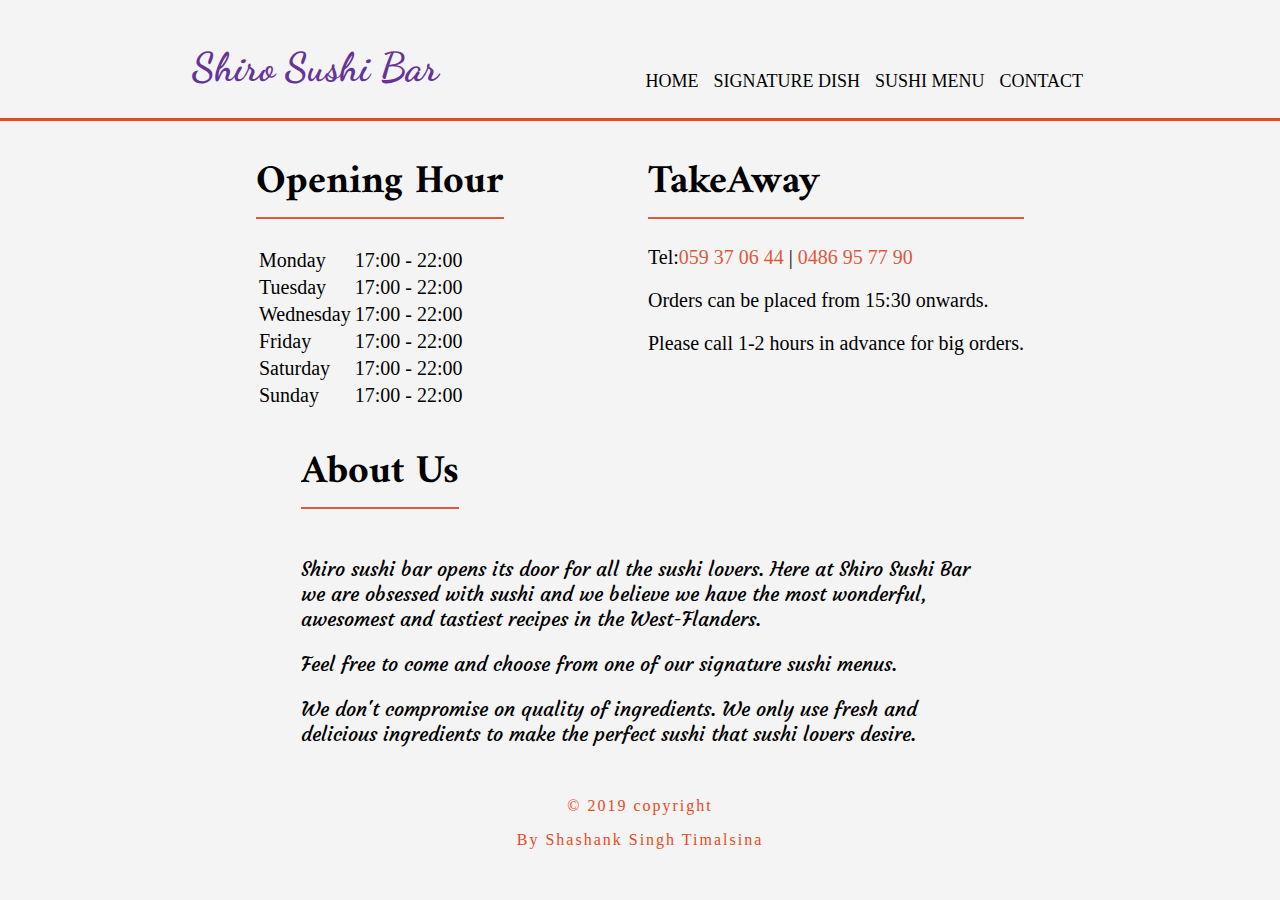
<file: Project Website/shiro.html>
<!DOCTYPE html>
<html lang="en">
<head>
  <title> Home | Shiro Sushi Bar </title>
  <meta charset="utf-8">
  <link rel="stylesheet" href="css/Start.css">
  <link href="https://fonts.googleapis.com/css?family=Dancing+Script&display=swap" rel="stylesheet">
  <link href="https://fonts.googleapis.com/css?family=Amiri&display=swap" rel="stylesheet">
  <link href="https://fonts.googleapis.com/css?family=Courgette&display=swap" rel="stylesheet">
  <meta name="viewport" content="width=device-width, initial-scale=1.0">

</head>
<body>
    <header>
        <div id="banner">
            <div class="branding">
                    <h1 id="logo"><a href="shiro.html">Shiro Sushi Bar</a></h1>
            </div>
            <nav>
                <ul>
                    <li><a href ="shiro.html" class="active">HOME</a></li>
                    <li><a href ="signature-menu.html">SIGNATURE DISH</a></li>
                    <li><a href ="sushi-menu.html">SUSHI MENU</a></li>
                    <li><a href ="contact.html">CONTACT</a></li>
                </ul>
            </nav>
        </div>
    </header>
    <main>
        <section id="information">
            <div class="container">
                <div class="openingsuren" >
                    <h1>Opening Hour</h1>
                    <table>
                        <tbody>
                            <tr>
                                <td>Monday</td>
                                <td>17:00 - 22:00</td>
                            </tr>
                            <tr>
                                <td>Tuesday</td>
                                <td>17:00 - 22:00</td>
                            </tr>
                            <tr>
                                <td>Wednesday</td>
                                <td>17:00 - 22:00</td>
                            </tr>
                            <tr>
                                <td>Friday</td>
                                <td>17:00 - 22:00</td>
                            </tr>
                            <tr>
                                <td>Saturday</td>
                                <td>17:00 - 22:00</td>
                            </tr>
                            <tr>
                                <td>Sunday</td>
                                <td>17:00 - 22:00</td>
                            </tr>
                        </tbody>
                    </table>
                </div>
                <div class="extra">
                    <article>
                        <div class="orderinfo">
                            <h1>TakeAway</h1>
                            <p> Tel:<a href="tel:+3259370644">059 37 06 44</a> | <a href="tel:+32486957709">0486 95 77 90</a></p> 
                            <p>Orders can be placed from 15:30 onwards.</p>
                            <p>Please call 1-2 hours in advance for big orders.</p>
                        </div>
                    </article>
                </div>
            </div>
            <div id="ourinfo">
                <h1>About Us</h1>
                <div class="aboutus">
                    <p>Shiro sushi bar opens its door for all the sushi lovers. Here at Shiro Sushi Bar we are obsessed with sushi and we believe we have the most wonderful, awesomest and tastiest recipes in the West-Flanders.</p>
                    <p>Feel free to come and choose from one of our signature sushi menus.</p>
                    <p>We don't compromise on quality of ingredients. We only use fresh and delicious ingredients to make the perfect sushi that sushi lovers desire. </p>
                </div>
            </div>
        </section>
    </main>
    <footer>
        <div class="wrapper">
            <p>© 2019 copyright</p>
            <p>By Shashank Singh Timalsina</p>
        </div>
    </footer>
</body>
</html>
</file>
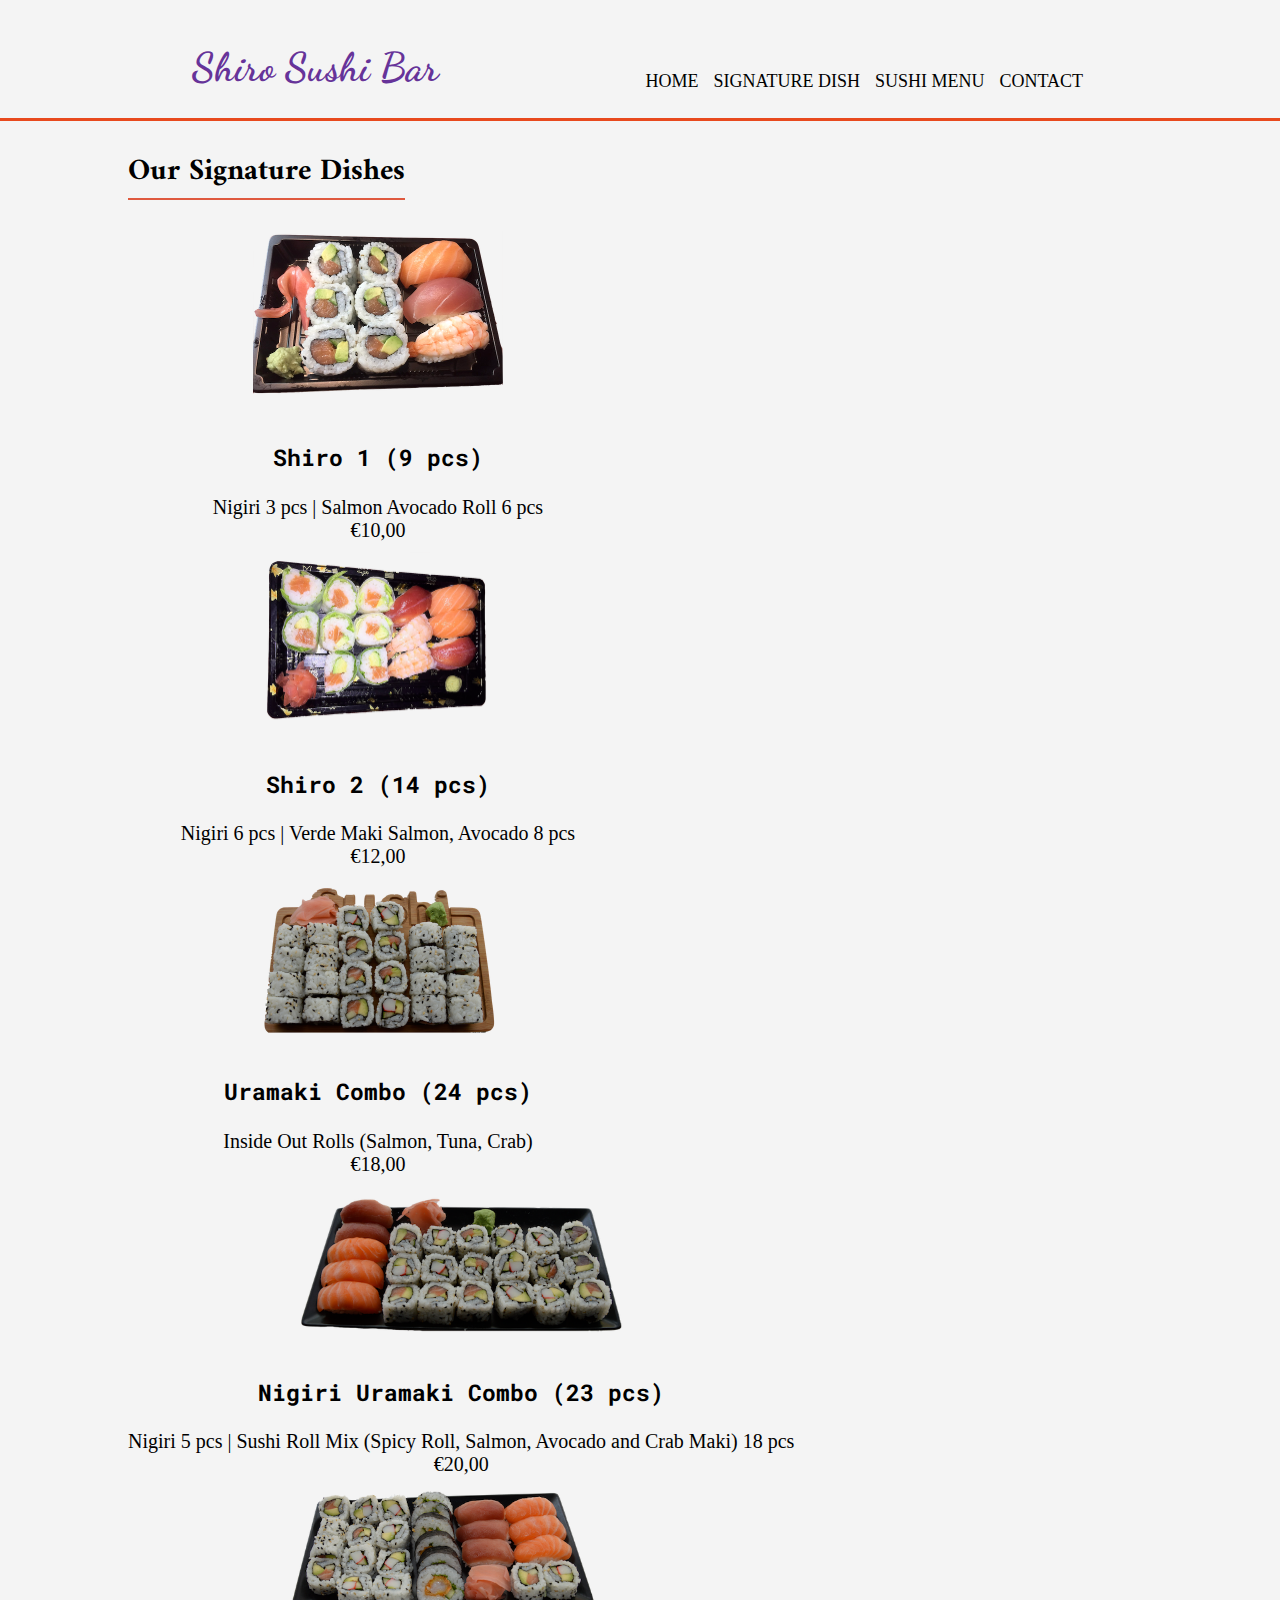
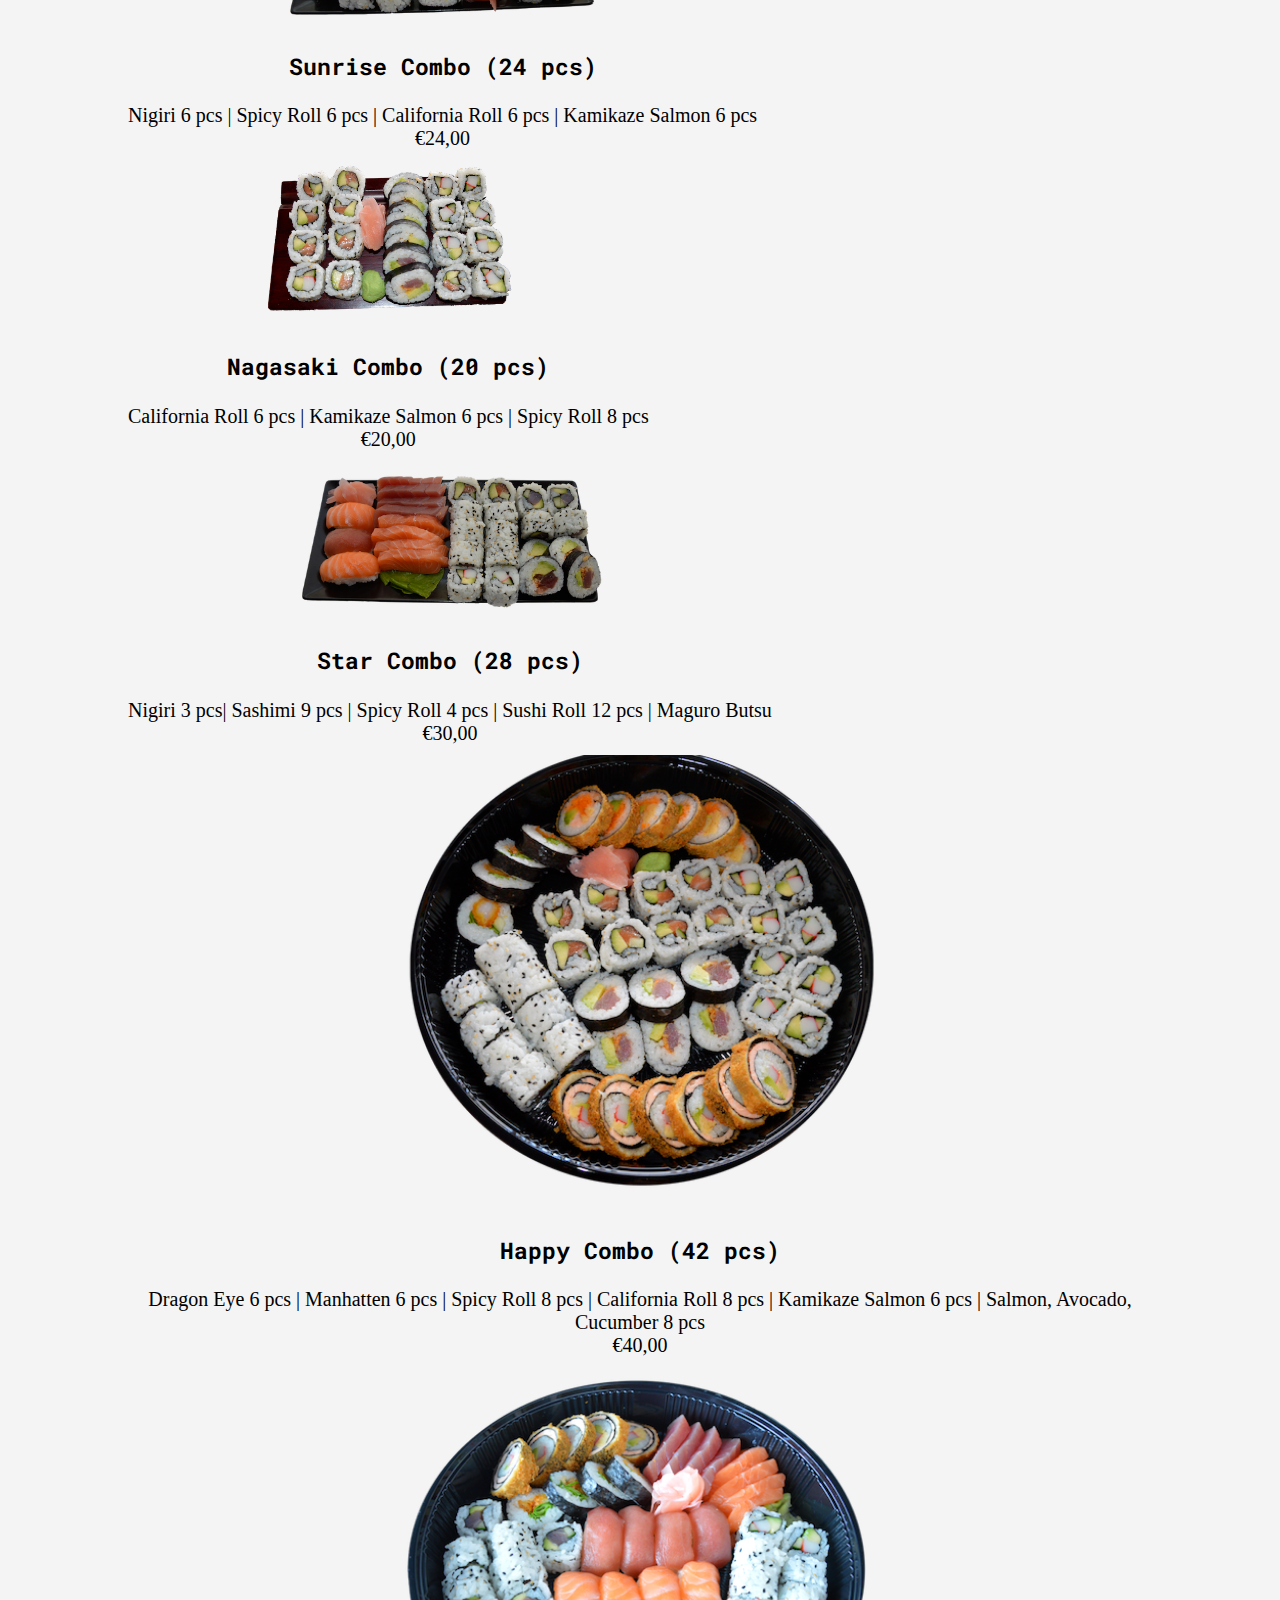
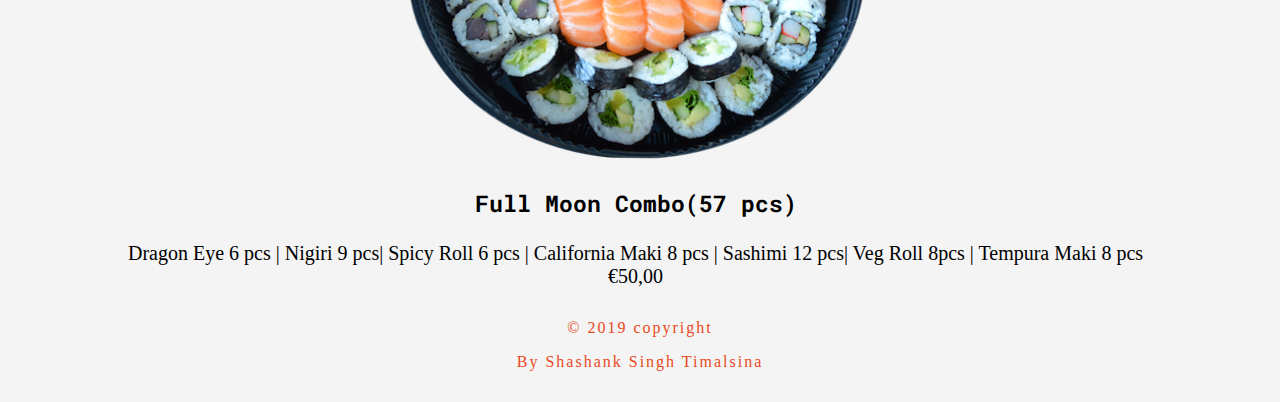
<file: Project Website/signature-menu.html>
<!DOCTYPE html>
<html lang="en">
    <head>
    <title> Signature Dish | Shiro Sushi Bar </title>
    <meta charset="utf-8">
    <link rel="stylesheet" href="css/signature-menucss.css">
    <link href="https://fonts.googleapis.com/css?family=Dancing+Script&display=swap" rel="stylesheet">
    <link href="https://fonts.googleapis.com/css?family=Amiri&display=swap" rel="stylesheet">
    <link href="https://fonts.googleapis.com/css?family=Roboto+Mono&display=swap" rel="stylesheet">
    <meta name="viewport" content="width=device-width, initial-scale=1.0">
    </head>
    <body>
        <header>
            <div id="banner">
                <div class="branding">
                    <h1 id="logo"><a href="index.html">Shiro Sushi Bar</a></h1>
                </div>
                <nav>
                    <ul>
                        <li><a href ="index.html" class="active">HOME</a></li>
                        <li><a href ="signature-menu.html">SIGNATURE DISH</a></li>
                        <li><a href ="sushi-menu.html">SUSHI MENU</a></li>
                        <li><a href ="contact.html">CONTACT</a></li>
                    </ul>
                </nav>
            </div>
        </header>
        <main>
            <section id="Products">
                <div class="Menu">
                    <h2>Our Signature Dishes</h2>
                    <div class="Menu-container">
                        <div class="grid-item">
                            <div class="Sushimenu">
                                <div class="Sushipic">
                                    <img src="img/Shiro1.png" alt="Shiro 1">
                                </div>
                                <div class="Menutitle"><h3>Shiro 1 (9 pcs)</h3></div>
                                <div class="Menutxt">Nigiri 3 pcs | Salmon Avocado Roll 6 pcs</div>
                                <div class="Menuprice">€10,00</div>
                            </div>
                        </div>
                        <div class="grid-item">
                            <div class="Sushimenu">
                                <div class="Sushipic">
                                    <img src="img/Shiro2.png" alt="Shiro 2">
                                </div>
                                <div class="Menutitle"><h3>Shiro 2 (14 pcs)</h3></div>
                                <div class="Menutxt">Nigiri 6 pcs | Verde Maki Salmon, Avocado 8 pcs</div>
                                <div class="Menuprice">€12,00</div>
                            </div>
                        </div>
                        <div class="grid-item">
                            <div class="Sushimenu">
                                <div class="Sushipic">
                                    <img src="img/Uramaki_Combo_cutted.png" alt="Uramiki Combo">
                                </div>
                                <div class="Menutitle"><h3>Uramaki Combo (24 pcs)</h3></div>
                                <div class="Menutxt">Inside Out Rolls (Salmon, Tuna, Crab)</div>
                                <div class="Menuprice">€18,00</div>
                            </div>
                        </div>  
                        <div class="grid-item">
                            <div class="Sushimenu">
                                <div class="Sushipic">
                                    <img src="img/Nigiri_Uramaki_Combo_cutted.png" alt="Nigiri Uramaki Combo">
                                </div>
                                <div class="Menutitle"><h3>Nigiri Uramaki Combo (23 pcs)</h3></div>
                                <div class="Menutxt">Nigiri 5 pcs | Sushi Roll Mix (Spicy Roll, Salmon, Avocado and Crab Maki) 18 pcs</div>
                                <div class="Menuprice">€20,00</div>
                            </div>
                        </div>
                        <div class="grid-item">
                            <div class="Sushimenu">
                                <div class="Sushipic">
                                    <img src="img/Sunrise_Combo_cutted.png" alt="Sunrise Combo">
                                </div>
                                <div class="Menutitle"><h3>Sunrise Combo (24 pcs)</h3></div>
                                <div class="Menutxt">Nigiri 6 pcs | Spicy Roll 6 pcs | California Roll 6 pcs | Kamikaze Salmon 6 pcs</div>
                                <div class="Menuprice">€24,00</div>
                            </div>
                        </div>
                        <div class="grid-item">
                            <div class="Sushimenu">
                                <div class="Sushipic">
                                    <img src="img/Nagasaki_Combo_cutted.png" alt="Nagasaki Combo">
                                </div>
                                <div class="Menutitle"><h3>Nagasaki Combo (20 pcs)</h3></div>
                                <div class="Menutxt"> California Roll 6 pcs | Kamikaze Salmon 6 pcs | Spicy Roll 8 pcs</div>
                                <div class="Menuprice">€20,00</div>
                            </div>
                        </div>  
                        <div class="grid-item">
                            <div class="Sushimenu">
                                <div class="Sushipic">
                                    <img src="img/Star_Combo_cutted.png" alt="Star Combo">
                                </div>
                                <div class="Menutitle"><h3>Star Combo (28 pcs)</h3></div>
                                <div class="Menutxt"> Nigiri 3 pcs| Sashimi 9 pcs | Spicy Roll 4 pcs | Sushi Roll 12 pcs | Maguro Butsu</div>
                                <div class="Menuprice">€30,00</div>
                            </div>
                        </div>
                        <div class="grid-item">
                            <div class="Sushimenu">
                                <div class="Sushipic">
                                    <img src="img/Happy_Combo_cutted.png" alt="Happy Combo">
                                </div>
                                <div class="Menutitle"><h3>Happy Combo (42 pcs)</h3></div>
                                <div class="Menutxt"> Dragon Eye 6 pcs | Manhatten 6 pcs | Spicy Roll 8 pcs | California Roll 8 pcs | Kamikaze Salmon 6 pcs | Salmon, Avocado, Cucumber 8 pcs</div>
                                <div class="Menuprice">€40,00</div>
                            </div>
                        </div>
                        <div class="grid-item">   
                            <div class="Sushimenu">
                                <div class="Sushipic">
                                    <img src="img/Full_Moon_Combo_cutted.png" alt="Full Moon Combo"> 
                                </div>
                                <div class="Menutitle"><h3>Full Moon Combo(57 pcs)</h3></div>
                                <div class="Menutxt"> Dragon Eye 6 pcs | Nigiri 9 pcs| Spicy Roll 6 pcs | California Maki 8 pcs | Sashimi 12 pcs| Veg Roll 8pcs | Tempura Maki 8 pcs</div>
                                <div class="Menuprice">€50,00</div>
                            </div>
                        </div>  
                    </div>
            
                </div>
            </section>
        </main>
        <footer>
            <div class="wrapper">
                <p>© 2019 copyright</p>
                <p>By Shashank Singh Timalsina</p>
            </div>
        </footer>
    </body>
</html>
</file>
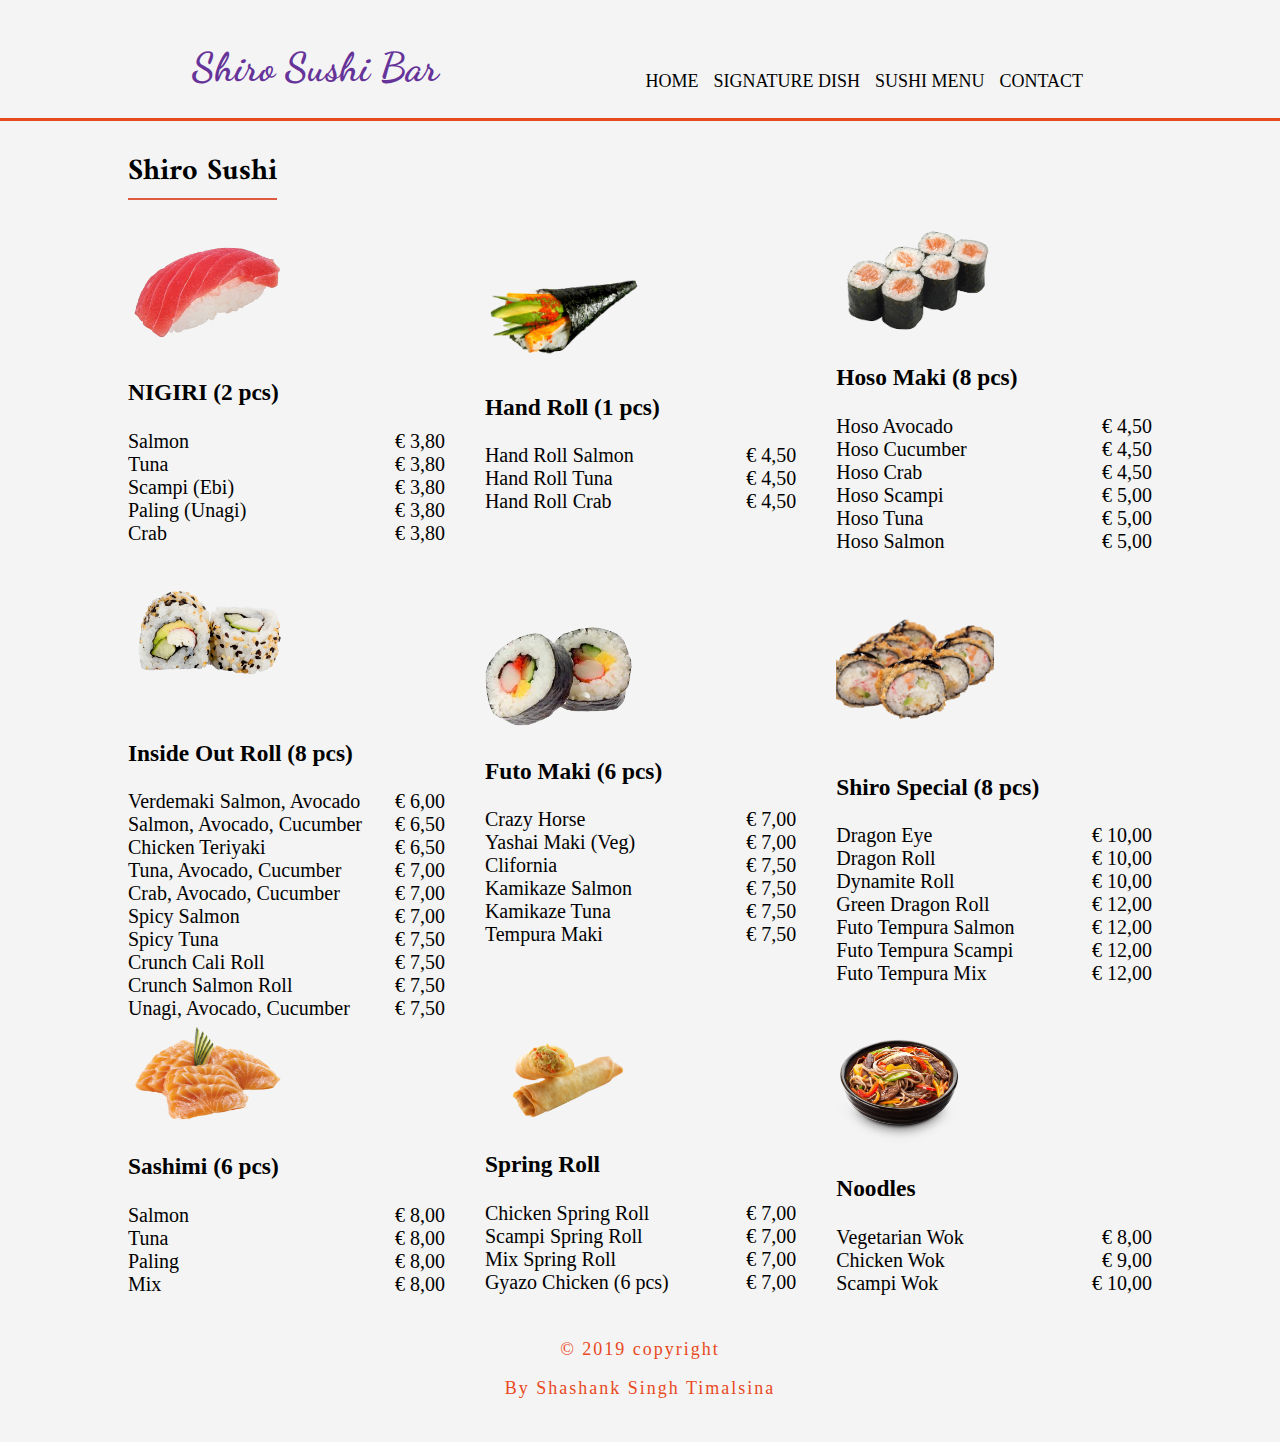
<file: Project Website/sushi-menu.html>
<!DOCTYPE html>
    <html lang="en">
    <head>
    <title> Sushi Menu | Shiro Sushi Bar </title>
    <meta charset="utf-8">
    <link rel="stylesheet" href="css/sushi-menucss.css">
    <link href="https://fonts.googleapis.com/css?family=Dancing+Script&display=swap" rel="stylesheet">
    <link href="https://fonts.googleapis.com/css?family=Amiri&display=swap" rel="stylesheet">
    <meta name="viewport" content="width=device-width, initial-scale=1.0">
    </head>
    <body>
        <header>
            <div id="banner">
                <div class="branding">
                    <h1 id="logo"><a href="index.html">Shiro Sushi Bar</a></h1>
                </div>
                <nav>
                    <ul>
                        <li><a href ="index.html" class="active">HOME</a></li>
                        <li><a href ="signature-menu.html">SIGNATURE DISH</a></li>
                        <li><a href ="sushi-menu.html">SUSHI MENU</a></li>
                        <li><a href ="contact.html">CONTACT</a></li>
                    </ul>
                </nav>
            </div>
        </header>
        <main>
            <section id="sushiproducts">
                <div class="sushiproductslist">
                    <h2>Shiro Sushi</h2>
                    <div class="ItemList">
                        <div class="ItemTitle1">
                            <img src="img/Nigiri_cutted.png" alt="Nigiri">
                            <div class="ItemTitle"><h3>NIGIRI (2 pcs)</h3></div>
                            <div class="sushilist">
                                <div class="item">
                                    <div class="itemname">Salmon</div>
                                    <div class="itemprice">€ 3,80</div>
                                </div>
                                <div class="item">
                                    <div class="itemname">Tuna</div>
                                    <div class="itemprice">€ 3,80</div>
                                </div>
                                <div class="item">
                                    <div class="itemname">Scampi (Ebi)</div>
                                    <div class="itemprice">€ 3,80</div>
                                </div>
                                <div class="item">
                                    <div class="itemname">Paling (Unagi)</div>
                                    <div class="itemprice">€ 3,80</div>
                                </div>
                                <div class="item">
                                    <div class="itemname">Crab</div>
                                    <div class="itemprice">€ 3,80</div>
                                </div>
                            </div>
                        </div>
                        <div class="ItemTitle2">
                            <img src="img/Hand_Roll_cutted.png" alt="Hand Roll">
                            <div class="ItemTitle"><h3>Hand Roll (1 pcs)</h3></div>
                            <div class="sushilist">
                                <div class="item">
                                    <div class="itemname">Hand Roll Salmon</div>
                                    <div class="itemprice">€ 4,50</div>
                                </div>
                                <div class="item">
                                    <div class="itemname">Hand Roll Tuna</div>
                                    <div class="itemprice">€ 4,50</div>
                                </div>
                                <div class="item">
                                    <div class="itemname">Hand Roll Crab</div>
                                    <div class="itemprice">€ 4,50</div>
                                </div>
                            </div>
                        </div>
                        <div class="ItemTitle3">
                            <img src="img/Hoso_Maki_cutted.png" alt="Hoso Maki">
                            <div class="ItemTitle"><h3>Hoso Maki (8 pcs)</h3></div>
                            <div class="sushilist">
                                <div class="item">
                                    <div class="itemname">Hoso Avocado</div>
                                    <div class="itemprice">€ 4,50</div>
                                </div>
                                <div class="item">
                                    <div class="itemname">Hoso Cucumber</div>
                                    <div class="itemprice">€ 4,50</div>
                                </div>
                                <div class="item">
                                    <div class="itemname">Hoso Crab</div>
                                    <div class="itemprice">€ 4,50</div>
                                </div>
                                <div class="item">
                                    <div class="itemname">Hoso Scampi</div>
                                    <div class="itemprice">€ 5,00</div>
                                </div>
                                <div class="item">
                                    <div class="itemname">Hoso Tuna</div>
                                    <div class="itemprice">€ 5,00</div>
                                </div>
                                <div class="item">
                                    <div class="itemname">Hoso Salmon</div>
                                    <div class="itemprice">€ 5,00</div>
                                </div>
                            </div>
                        </div>
                        <div class="ItemTitle4">
                            <img src="img/Inside_Out_Roll_cutted.png" alt="Inside out Roll">
                            <div class="ItemTitle"><h3>Inside Out Roll (8 pcs)</h3></div>
                            <div class="sushilist">
                                <div class="item">
                                    <div class="itemname">Verdemaki Salmon, Avocado</div>
                                    <div class="itemprice">€ 6,00</div>
                                </div>
                                <div class="item">
                                    <div class="itemname">Salmon, Avocado, Cucumber</div>
                                    <div class="itemprice">€ 6,50</div>
                                </div>
                                <div class="item">
                                    <div class="itemname">Chicken Teriyaki</div>
                                    <div class="itemprice">€ 6,50</div>
                                </div>
                                <div class="item">
                                    <div class="itemname">Tuna, Avocado, Cucumber</div>
                                    <div class="itemprice">€ 7,00</div>
                                </div>
                                <div class="item">
                                    <div class="itemname">Crab, Avocado, Cucumber</div>
                                    <div class="itemprice">€ 7,00</div>
                                </div>
                                <div class="item">
                                    <div class="itemname">Spicy Salmon</div>
                                    <div class="itemprice">€ 7,00</div>
                                </div>
                                <div class="item">
                                    <div class="itemname">Spicy Tuna</div>
                                    <div class="itemprice">€ 7,50</div>
                                </div>
                                <div class="item">
                                    <div class="itemname">Crunch Cali Roll</div>
                                    <div class="itemprice">€ 7,50</div>
                                </div>
                                <div class="item">
                                    <div class="itemname">Crunch Salmon Roll</div>
                                    <div class="itemprice">€ 7,50</div>
                                </div>
                                <div class="item">
                                    <div class="itemname">Unagi, Avocado, Cucumber</div>
                                    <div class="itemprice">€ 7,50</div>
                                </div>
                            </div>
                        </div>
                        <div class="ItemTitle5">
                            <img src="img/Futo_Maki_cutted.png" alt="Futo Maki">
                            <div class="ItemTitle"><h3>Futo Maki (6 pcs)</h3></div>
                            <div class="sushilist">
                                <div class="item">
                                    <div class="itemname">Crazy Horse</div>
                                    <div class="itemprice">€ 7,00</div>
                                </div>
                                <div class="item">
                                    <div class="itemname">Yashai Maki (Veg)</div>
                                    <div class="itemprice">€ 7,00</div>
                                </div>
                                <div class="item">
                                    <div class="itemname">Clifornia</div>
                                    <div class="itemprice">€ 7,50</div>
                                </div>
                                <div class="item">
                                    <div class="itemname">Kamikaze Salmon</div>
                                    <div class="itemprice">€ 7,50</div>
                                </div>
                                <div class="item">
                                    <div class="itemname">Kamikaze Tuna</div>
                                    <div class="itemprice">€ 7,50</div>
                                </div>
                                <div class="item">
                                    <div class="itemname">Tempura Maki</div>
                                    <div class="itemprice">€ 7,50</div>
                                </div>
                            </div>
                        </div>
                        <div class="ItemTitle6">
                            <img src="img/Shiro_Special_cutted.png" alt="Shiro Special">
                            <div class="ItemTitle"><h3>Shiro Special (8 pcs)</h3></div>
                            <div class="sushilist">
                                <div class="item">
                                    <div class="itemname">Dragon Eye</div>
                                    <div class="itemprice">€ 10,00</div>
                                </div>
                                <div class="item">
                                    <div class="itemname">Dragon Roll</div>
                                    <div class="itemprice">€ 10,00</div>
                                </div>
                                <div class="item">
                                    <div class="itemname">Dynamite Roll</div>
                                    <div class="itemprice">€ 10,00</div>
                                </div>
                                <div class="item">
                                    <div class="itemname">Green Dragon Roll</div>
                                    <div class="itemprice">€ 12,00</div>
                                </div>
                                <div class="item">
                                    <div class="itemname">Futo Tempura Salmon</div>
                                    <div class="itemprice">€ 12,00</div>
                                </div>
                                <div class="item">
                                    <div class="itemname">Futo Tempura Scampi</div>
                                    <div class="itemprice">€ 12,00</div>
                                </div>
                                <div class="item">
                                    <div class="itemname">Futo Tempura Mix</div>
                                    <div class="itemprice">€ 12,00</div>
                                </div>
                            </div>
                        </div>
                        <div class="ItemTitle7">
                            <img src="img/Sashimi_cutted.png" alt="Sashimi">
                            <div class="ItemTitle"><h3>Sashimi (6 pcs)</h3></div>
                            <div class="sushilist">
                                <div class="item">
                                    <div class="itemname">Salmon</div>
                                    <div class="itemprice">€ 8,00</div>
                                </div>
                                <div class="item">
                                    <div class="itemname">Tuna</div>
                                    <div class="itemprice">€ 8,00</div>
                                </div>
                                <div class="item">
                                    <div class="itemname">Paling</div>
                                    <div class="itemprice">€ 8,00</div>
                                </div>
                                <div class="item">
                                    <div class="itemname">Mix</div>
                                    <div class="itemprice">€ 8,00</div>
                                </div>
                            </div>
                        </div>
                        <div class="ItemTitle8">
                            <img src="img/springroll.png" alt="springroll">
                            <div class="ItemTitle"><h3>Spring Roll</h3></div>
                            <div class="sushilist">
                                <div class="item">
                                    <div class="itemname">Chicken Spring Roll</div>
                                    <div class="itemprice">€ 7,00</div>
                                </div>
                                <div class="item">
                                    <div class="itemname">Scampi Spring Roll</div>
                                    <div class="itemprice">€ 7,00</div>
                                </div>
                                <div class="item">
                                    <div class="itemname">Mix Spring Roll</div>
                                    <div class="itemprice">€ 7,00</div>
                                </div>
                                <div class="item">
                                    <div class="itemname">Gyazo Chicken (6 pcs)</div>
                                    <div class="itemprice">€ 7,00</div>
                                </div>
                            </div>
                        </div>
                        <div class="ItemTitle9">
                            <img src="img/noodels.png" alt="noodels">
                            <div class="ItemTitle"><h3>Noodles</h3></div>
                            <div class="sushilist">
                                <div class="item">
                                    <div class="itemname">Vegetarian Wok</div>
                                    <div class="itemprice">€ 8,00</div>
                                </div>
                                <div class="item">
                                    <div class="itemname">Chicken Wok</div>
                                    <div class="itemprice">€ 9,00</div>
                                </div>
                                <div class="item">
                                    <div class="itemname">Scampi Wok</div>
                                    <div class="itemprice">€ 10,00</div>
                                </div>
                              
                            </div>
                        </div>
                    </div>
                </div>
            </section>
        </main>
        <footer>
            <div class="wrapper">
                <p>© 2019 copyright</p>
                <p>By Shashank Singh Timalsina</p>
            </div>
        </footer>
    </body>
</html>
</file>
<file: labo07-08/css/start.css>
/**
 * Stylesheet used for all sites
 *
 * @author Rogier van der Linde <rogier.vanderlinde@kahosl.be>
 *
 */


html {
	font-size: 0.625em;  /* set 1 rem = 16px * 0.625 = 10px */
}

* {
	box-sizing: border-box; /* width and height include paddings and borders */
	margin: 0; /* wipe out browser differences */
	padding: 0; /* wipe out browser differences */ 
}

img {
	border: 0;
}
</file>
<file: labo07-08/css/styles.css>
/**
 * General stylesheet for Mutw
 *
 * @author Rogier van der Linde <rogier.vanderlinde@kahosl.be>
 *
 */

/* =============================================
 * GENERAL
 =============================================== */
	
body {
	color: #222;
	font-family: 'Exo', 'Open Sans', sans-serif;
	font-size: 13px;
	line-height: 2.4;
}
h2{
	font-weight: 300;
	font-family: 'Exo', sans-serif;
}
h3{
	font-weight: 300;
	font-family: 'Exo', sans-serif;
	color:  #3d5aac;
}

/* =============================================
 * LAYOUT
 =============================================== */

.wrapper {
	max-width: 96rem; 
	margin: 0 auto; /* center horizontally */
}

header .wrapper {
	display: flex;
	flex-flow: row nowrap;
	justify-content: space-between;
	align-items: flex-start;
}


/* =============================================
 * HEADER
 =============================================== */
header {
	background-color: #484865;
}

h1 a {
	background-image: url(../img/mutwlogo.png);
	background-size: 100% 100%; /* stretch background image */
	display: block; /* only block level elements can have width / height */
	background-repeat: no-repeat;
  	height: 13rem; /* stretch link to desired height */
 	overflow: hidden;  /* hide text outside */
  	text-indent: 100%; /* push text outside */
 	white-space: nowrap; /* single line of text */
  	width: 21.4rem; /* stretch link to desired width */

}

header nav li{
	display: inline;
	margin:25px;
	padding: 30px 0px 0px 15px;
	
}

header nav li a{
	text-decoration: none;
	color: coral;
}

header nav li a:hover{
	color:white;
}

/* =============================================
 * DOORMAT
 =============================================== */
#doormat{
	background-color:#1F9783;
	width: 100%;
	padding:30px;
}

#doormat_menu{
	margin: auto;
	width: auto;
	text-align: center;
}

#doormat_menu li{
	display: inline;
	font-size: 15px ;
	padding:5px;
}

#doormat_menu li a{
	color: white;
}

#doormat_menu li a:hover{
	text-decoration: none;
}

/* =============================================
 * FOOTER
 =============================================== */
footer{
	text-align: center;
	padding: 15px;
	letter-spacing: 2px;
	margin:	auto;
	color: tomato;
	background-color: white;


}
</file>
<file: labo07-08/css/index.css>
/**
 * Index stylesheet for Mutw
 *
 * @author      Rogier van der Linde <rogier.vanderlinde@kahosl.be>
 *
 */

/* =============================================
 * LAYOUT
 =============================================== */

main .wrapper {
	display: flex;
	flex-flow: row nowrap;	
}

main .column {
	width: 30%;
}

main .column + .column {
	margin-left: 5%;
}

/* =============================================
 * BANNER
 =============================================== */
#banner {
	background-image: url(../img/mutwhero.png);
	background-position: 50% 20%;
	background-repeat: no-repeat;
	background-size: 20%;
	background-color: #62717d;
	font-weight: bold;
	text-align: center;
	font-size: 20px;
	text-transform: uppercase;
	color: white;
	padding: 200px;
	padding-top: 150px;
	scroll-padding-bottom: 20px;

}

/* =============================================
 * MAIN
 =============================================== */
h3{
	font-size: 40px;
	color:#3d5aac;
	padding: 10px;
	text-align: center;
}

.column img{
	width: 100%;
}

a.lnk_more{
	border-radius: 5px;
	float: right;
}

a.lnk_more::after{
	content: "»" ;
}

a.lnk_more:hover{
	background-color: orange;
	color: white;
	transition-duration:0.2s;
}

#socialmedia {
	display: flex;
	flex-direction: row;
	justify-content: center;
}

ul#socialmedia{
	text-align: center;
	list-style-type: none;
}

a.facebook{
	background-image: url(../img/icon_facebook.png);/* set background image */
	background-size: 100% 100%; /* stretch background image */
	display: block; /* only block level elements can have width / height */
	height: 8rem; /* stretch link to desired height */
	overflow: hidden;  /* hide text outside */
	text-indent: 100%; /* push text outside */
	white-space: nowrap; /* single line of text */
	width: 8rem; /* stretch link to desired width */
}

a.twitter{
	background-image: url(../img/icon_twitter.png); /* set background image */
	background-size: 100% 100%; /* stretch background image */
	display: block; /* only block level elements can have width / height */
	height: 8rem; /* stretch link to desired height */
	overflow: hidden;  /* hide text outside */
	text-indent: 100%; /* push text outside */
	white-space: nowrap; /* single line of text */
	width: 8rem; /* stretch link to desired width */
}

a.pinterest{
	background-image: url(../img/icon_pinterest.png); /* set background image */
	background-size: 100% 100%; /* stretch background image */
	display: block; /* only block level elements can have width / height */
	height: 8rem; /* stretch link to desired height */
	overflow: hidden;  /* hide text outside */
	text-indent: 100%; /* push text outside */
	white-space: nowrap; /* single line of text */
	width: 8rem; /* stretch link to desired width */
}

.column:last-child p {
	text-align: center;
}

a.facebook:hover{
	background-image: url(../img/icon_facebook_over.png);/* set background image */
	background-size: 100% 100%; /* stretch background image */
	display: block; /* only block level elements can have width / height */
	height: 8rem; /* stretch link to desired height */
	overflow: hidden;  /* hide text outside */
	text-indent: 100%; /* push text outside */
	white-space: nowrap; /* single line of text */
	width: 8rem; /* stretch link to desired width */
}

a.twitter:hover{
	background-image: url(../img/icon_twitter_over.png);/* set background image */
	background-size: 100% 100%; /* stretch background image */
	display: block; /* only block level elements can have width / height */
	height: 8rem; /* stretch link to desired height */
	overflow: hidden;  /* hide text outside */
	text-indent: 100%; /* push text outside */
	white-space: nowrap; /* single line of text */
	width: 8rem; /* stretch link to desired width */
}

a.pinterest:hover{
	background-image: url(../img/icon_pinterest_over.png);/* set background image */
	background-size: 100% 100%; /* stretch background image */
	display: block; /* only block level elements can have width / height */
	height: 8rem; /* stretch link to desired height */
	overflow: hidden;  /* hide text outside */
	text-indent: 100%; /* push text outside */
	white-space: nowrap; /* single line of text */
	width: 8rem; /* stretch link to desired width */
}
</file>
<file: labo09-12/css/styles.css>
body{
    font-family:'Open Sans', 'sans-serif';
    font-size: 16px;
    color: #444;
}
#topbar .wrapper{
    display: flex;
	justify-content: space-between;
	align-items: center;
	flex-wrap: wrap;
	font-size: 20px;
	margin: auto;
	width: 53%;
}
#topbar li{
    display: inline;
    padding: 10px;
}
#topbar{
    background-color: gainsboro;
	padding: 5px;
	text-align: center;
}
#topbar li a{
    color: black;
}
#topbar label{
    display: none;
}
#topbar input[type=text] {
	width: 100%;
	padding: 7px;
	display: inline-block;
	border: 1px solid white;
	border-radius: 4px;
	box-sizing: border-box;
	background-color: white;
}
header .wrapper {
	display: flex;
	justify-content: center;
	flex-wrap: wrap;
}

header .wrapper h1 {
	width: 32%;
}

header .wrapper nav {
	width: 22%;
}
header {
	padding: px;
}

h1 a {
	font-size: 30px;
	text-decoration: none;
	color: black;
	font-family: 'Dancing Script', cursive;
}

header nav ul {
	margin-top: 50px;
}

header nav li {
	display: inline-block;
	font-size: 18px;
	padding: 5px;
}

header nav li a {
	color: black;
	text-decoration: none;
}

header nav li a:hover{
	color: #c0627b;
}

header nav li a:active{
	color: #c0627b;
}

main .wrapper {
	display: flex;
	flex-wrap: wrap;
	justify-content: center;
}

main .wrapper>div {
	width: 23%;
	text-align: left;
	margin: 40px;
	margin-top: 0;
}
#banner{
    color: white;
    background-image: url(../img/seoul_skyline.jpg);
    background-size: 100%;
    background-position: center;
    background-repeat: no-repeat;
    padding: 70px;
    margin-bottom: 15px;
}
h2 {
	font-size: 32px;
	color: white;
	font-family: Source-Serif-Pro;
	width: 975px;
	margin: auto;
	margin-bottom: 50px;
}
#banner .wrapper a{
	font-size: 16px;
	color: white;
	border: 2px solid white;
	text-decoration: none;
	padding: 10px;
	margin-left: 405px;
}
#banner p {
	font-size: 20px;
	color: white;
	text-align: left;
	width: 975px;
	margin: auto;
	margin-bottom: 50px;
}
main .wrapper{
    display: flex;
    flex-flow: nowrap;
    justify-content: center;
}

main .main_left li{
    display: inline;
    
}
.main_left article h4 {
	font-size: 22px;
	width: 100%;
	text-align: center;
	padding: 20px;
}

.main_left img {
	width: 100%;
}

.main_left li {
	display: inline-block;
	padding: 5px;
	text-align: center;
}

.main_left ul {
	text-align: center;
	margin-bottom: 10px;
}

@media screen and (max-width: 1768px) {

	h2 {
		font-size: 30px;
		width: 910px;
	}

	#banner p {
		width: 910px;
	}

	#banner .wrapper a {
		margin-left: 360px;
	}
}

@media screen and (max-width: 1680px) {

	h2 {
		font-size: 30px;
		width: 860px;
	}

	#banner p {
		width: 860px;
	}

	#banner .wrapper a {
		margin-left: 340px;
	}
	header .wrapper h1 {
		width: 28%;
	}
	
	header .wrapper nav {
		width: 26%;
	}
}
@media screen and (max-width: 1600px) {

	h2 {
		font-size: 30px;
		width: 850px;
	}

	#banner p {
		width: 850px;
	}

	#banner .wrapper a {
		margin-left: 310px;
	}

	#topbar .wrapper {
		width: 55%;
	}
}

@media screen and (max-width: 1440px) {

	h2 {
		font-size: 30px;
		width: 755px;
	}

	#banner p {
		width: 755px;
	}

	#banner .wrapper a {
		margin-left: 275px;
	}
}

h3 {
	font-size: 22px;
	width: 100%;
	text-align: left;
	margin-top:30px;
}

h3::after {
	content:"";
	border-bottom: 2px solid #c0627b;
	display: block;
	width: 10%;
	margin-top: 10px;
}
p+a {
	font-size: 20px;
	color: black;
	border: 2px solid black;
	text-decoration: none;
	padding: 5px;
	margin: 20px;
	float: right;
}
article {
	background-color:rgb(221, 217, 217);
	margin-bottom: 30px;
	text-align: left;
	line-height: 1.5;
	overflow: auto;
	margin-top: 40px;
}

article li:nth-child(even):before {
	content: "∎ ";
	font-size: 10px;
}

article li:last-child:before {
	content: "∎ ";
	font-size: 10px;
}

article a {
	color: black;
}

article p::first-letter {
	font-size: 24px;
	font-weight: bold;
}
.main_right section:first-child img {
	width: 45%;
	float: right;
	margin-top: 40px;
	margin-right: 70px;
	margin-left: 5px;
}
.main_right section section {
	display: inline-block;
	border-bottom: dotted 1px black;
}
.main_right img {
	width: 30%;
	margin-top: 40px;
}
.main_right section section a img {
	float: left;
	margin-bottom: 10px;
}

.main_right section section > div {
	font-size: 15px;
	width: 70%;
	margin: auto;
	margin-top: 40px;
	padding-left: 70px;
}
.main_right section section > div a {
	text-decoration: none;
	color: black;
}
h4 + p {
	color: grey;
	font-size: 13px;
	margin-top: 5px;
	text-transform: uppercase;
}

section:first-child p {
	width: 300px;
	margin-top: 40px;
	line-height: 1.5;
	font-size: 18px;
	text-align: left;
}
form p {
	margin-top: 20px;
	margin-bottom: 20px;
	text-align: left;
}
form input[type=text] {
	width: 50%;
	padding: 7px 10px;
	display: block;
	border: 2px solid rgb(240, 236, 236);
	border-radius: 8px;
	box-sizing: border-box;
	background-color: rgb(240, 236, 236);
}
form textarea {
	width: 60%;
	padding: 50px;
	display: block;
	border: 1px solid rgb(240, 236, 236);
	border-radius: 8px;
	box-sizing: border-box;
	background-color: rgb(240, 236, 236);
}
form button[type=submit] {
    background-color:#c0627b;
	color: white;
	padding: 12px 20px;
	border: none;
	width: 40%;
	border-radius: 4px;
	cursor: pointer;
}
form p:first-child {
	font-style: italic;
	margin-top: 20px;
	margin-bottom: 20px;
	text-align: left;
}

footer .wrapper {
	display: flex;
	justify-content: space-between;
	padding: 25px;
	font-size: 18px;
	margin: auto;
	width: 53%;
	border-top: 2px solid rgb(194, 194, 194);
}
</file>
<file: labo09-12/css/start.css>
/**
 * Stylesheet used for all sites
 *
 * @author Rogier van der Linde <rogier.vanderlinde@kahosl.be>
 *
 */


html {
	font-size: 0.625em;  /* set 1 rem = 16px * 0.625 = 10px */
}

* {
	box-sizing: border-box; /* width and height include paddings and borders */
	margin: 0; /* wipe out browser differences */
	padding: 0; /* wipe out browser differences */ 
}

img {
	border: 0;
}
</file>
<file: Project Website/css/Start.css>
body {
    font:Arial, Helvetica, sans-serif;
    padding: 0;
    margin: 0;
    background-color: #f4f4f4;
}

#banner{
	display: flex;
	justify-content: space-between;
	align-items: center;
	flex-wrap: wrap;
	font-size: 20px;
	margin: auto;
	width: 70%;
}


.branding a{
	text-decoration: none;
	font-family: 'Dancing Script', cursive;
	color:rebeccapurple;
}

header nav ul {
	margin-top: 50px;
	
}

header nav li {
	display: inline-block;
	font-size: 18px;
	padding: 5px;
}

header nav li a {
	color:black;
	text-decoration: none;
}

header nav li a:hover{
	color: #DF593E;
}


header{
	background-position: 50% 20%;
    color: #ffffff;
    padding-top: 1em;
    min-height: 4em;
	border-bottom: #e8491d 3px solid;

}



main{
 	background-position: 20% 30%;
	background-attachment: fixed;
	background-position: center;
}

.container{
	display: grid;
	grid-template-columns: auto auto;
	font-size: 20px;
	width: 60%;
	margin: auto;
    overflow: hidden;
	display: flex;
	justify-content: space-between;
	align-items: center center;
	flex-wrap: wrap;
}

.container h1{
	font-family: 'Amiri', serif;
	border-bottom: 2px solid #DF593E;

}



.orderinfo a{
	text-decoration: none;
	color: #DF593E;
}

.orderinfo a:hover{
	color: #4550BE;
	text-decoration: underline;

}

#ourinfo h1{
	font-family: 'Amiri', serif;
	border-bottom: 2px solid #DF593E;

}

#ourinfo{
	font-size: 20px;
	width: 53%;
    margin: auto;
    overflow: hidden;
	display: flex;
	justify-content: space-between;
	align-items: center center;
	flex-wrap: wrap;
}

.aboutus{
	font-family: 'Courgette', cursive;
}

footer .wrapper {
	text-align: center;
	padding: 15px;
	letter-spacing: 2px;
	margin:	auto;
	color:  #e8491d;
	background-color: #f4f4f4;
}
</file>
<file: Project Website/css/signature-menucss.css>
body {
    font:Arial, Helvetica, sans-serif;
    padding: 0;
    margin: 0;
    background-color: #f4f4f4;
}
#banner{
	display: flex;
	justify-content: space-between;
	align-items: center;
	flex-wrap: wrap;
	font-size: 20px;
	margin: auto;
	width: 70%;

}

.branding a{
	text-decoration: none;
    font-family: 'Dancing Script', cursive;
	color:rebeccapurple;
}

header nav ul {
	margin-top: 50px;
}

header nav li {
	display: inline-block;
	font-size: 18px;
	padding: 5px;
}

header nav li a {
	color: black;
	text-decoration: none;
}

header nav li a:hover{
	color: #DF593E;
}

header{
    color: #ffffff;
    padding-top: 1em;
    min-height: 4em;
	border-bottom: #e8491d 3px solid;

}


.Menu{
	font-size: 20px;
	width: 80%;
    margin: auto;
    overflow: hidden;
	display: flex;
	justify-content: space-between;
	align-items: center;
	flex-wrap: wrap;
}

.Menu-container {
	display: grid;
	display: inline-grid;
	grid-template-columns: auto auto auto;
	grid-gap: 10px;
	grid-column-gap: 50px;
}


@media screen and (max-width: 1440px){

	.Menu-container {
		margin: auto;
		overflow: hidden;
		display: flex;
		justify-content: space-between;
		align-items: center;
		flex-wrap: wrap;
	}

}

.grid-item {
	font-size: 20px 0;
	text-align:center;
	grid-template-rows: auto; 
	grid-column-gap: 20px;
	grid-row-gap:40px;
	max-width:auto;
}

.Menutitle .Menuprice{
	display: flex;
	justify-content: space-between;
	align-items: center;
	flex-wrap: wrap;
}

.Menu h2{
	font-family: 'Amiri', serif;
	border-bottom: 2px solid #DF593E;
}

@media only screen and (max-width: 768px) {
	body {
	    width: 100%;
	}
  }


.Sushipic img {
	width: 50%;
    height: 50%;
}

.Menutitle{
	font-family: 'Roboto Mono', monospace;
}


footer .wrapper {
	text-align: center;
	padding: 15px;
	letter-spacing: 2px;
	margin:	auto;
	color:  #e8491d;
	background-color: #f4f4f4;
}
</file>
<file: Project Website/css/sushi-menucss.css>
body {
    font:Arial, Helvetica, sans-serif;
    padding: 0;
    margin: 0;
    background-color: #f4f4f4;
}
#banner{
	display: flex;
	justify-content: space-between;
	align-items: center;
	flex-wrap: wrap;
	font-size: 20px;
	margin: auto;
	width: 70%;

}

.branding a{
	text-decoration: none;
    font-family: 'Dancing Script', cursive;
	color:rebeccapurple;
}

header nav ul {
	margin-top: 50px;
}

header nav li {
	display: inline-block;
	font-size: 18px;
	padding: 5px;
}

header nav li a {
	color: black;
	text-decoration: none;
}

header nav li a:hover{
	color: #DF593E;
}

header{
    color: #ffffff;
    padding-top: 1em;
    min-height: 4em;
	border-bottom: #e8491d 3px solid;

}

.sushiproductslist h2{
    font-family: 'Amiri', serif;
	border-bottom: 2px solid #DF593E;

}



.ItemTitle1 img {
	width: 50%;
    height: 40%;
}
.ItemTitle2 img {
	width: 50%;
    height: 40%;
}
.ItemTitle3 img {
	width: 50%;
    height: 35%;
}
.ItemTitle4 img {
	width: 50%;
    height: 40%;
}
.ItemTitle5 img {
	width: 50%;
    height: 25%;
}
.ItemTitle6 img {
	width: 50%;
    height: 30%;
}
.ItemTitle7 img {
	width: 50%;
    height: 40%;
}
.ItemTitle8 img {
	width: 50%;
    height: 40%;
}
.ItemTitle9 img {
	width: 40%;
    height: 40%;
}


.sushiproductslist{
    font-size: 20px;
	width: 80%;
    margin: auto;
    overflow: hidden;
	display: flex;
	justify-content: space-between;
	align-items: center;
	flex-wrap: wrap;
}

@media screen and (max-width: 1768px){
	.ItemList{
		display: flex;
		justify-content: space-between;
		align-items: center;
		flex-wrap: wrap;
	}

}

.ItemList{
	display: grid;
	align-content:left;
	grid-template-columns: auto auto auto;
	grid-column-gap: 40px;

}

.item{
	display: flex;
	justify-content: space-between;
	align-items: center;
	flex-wrap: wrap;
}


footer .wrapper {
	padding: 25px;
	font-size: 18px;
	margin: auto;
	width: 53%;
	text-align: center;
	letter-spacing: 2px;
	color:  #e8491d;
	background-color: #f4f4f4;
}
</file>
